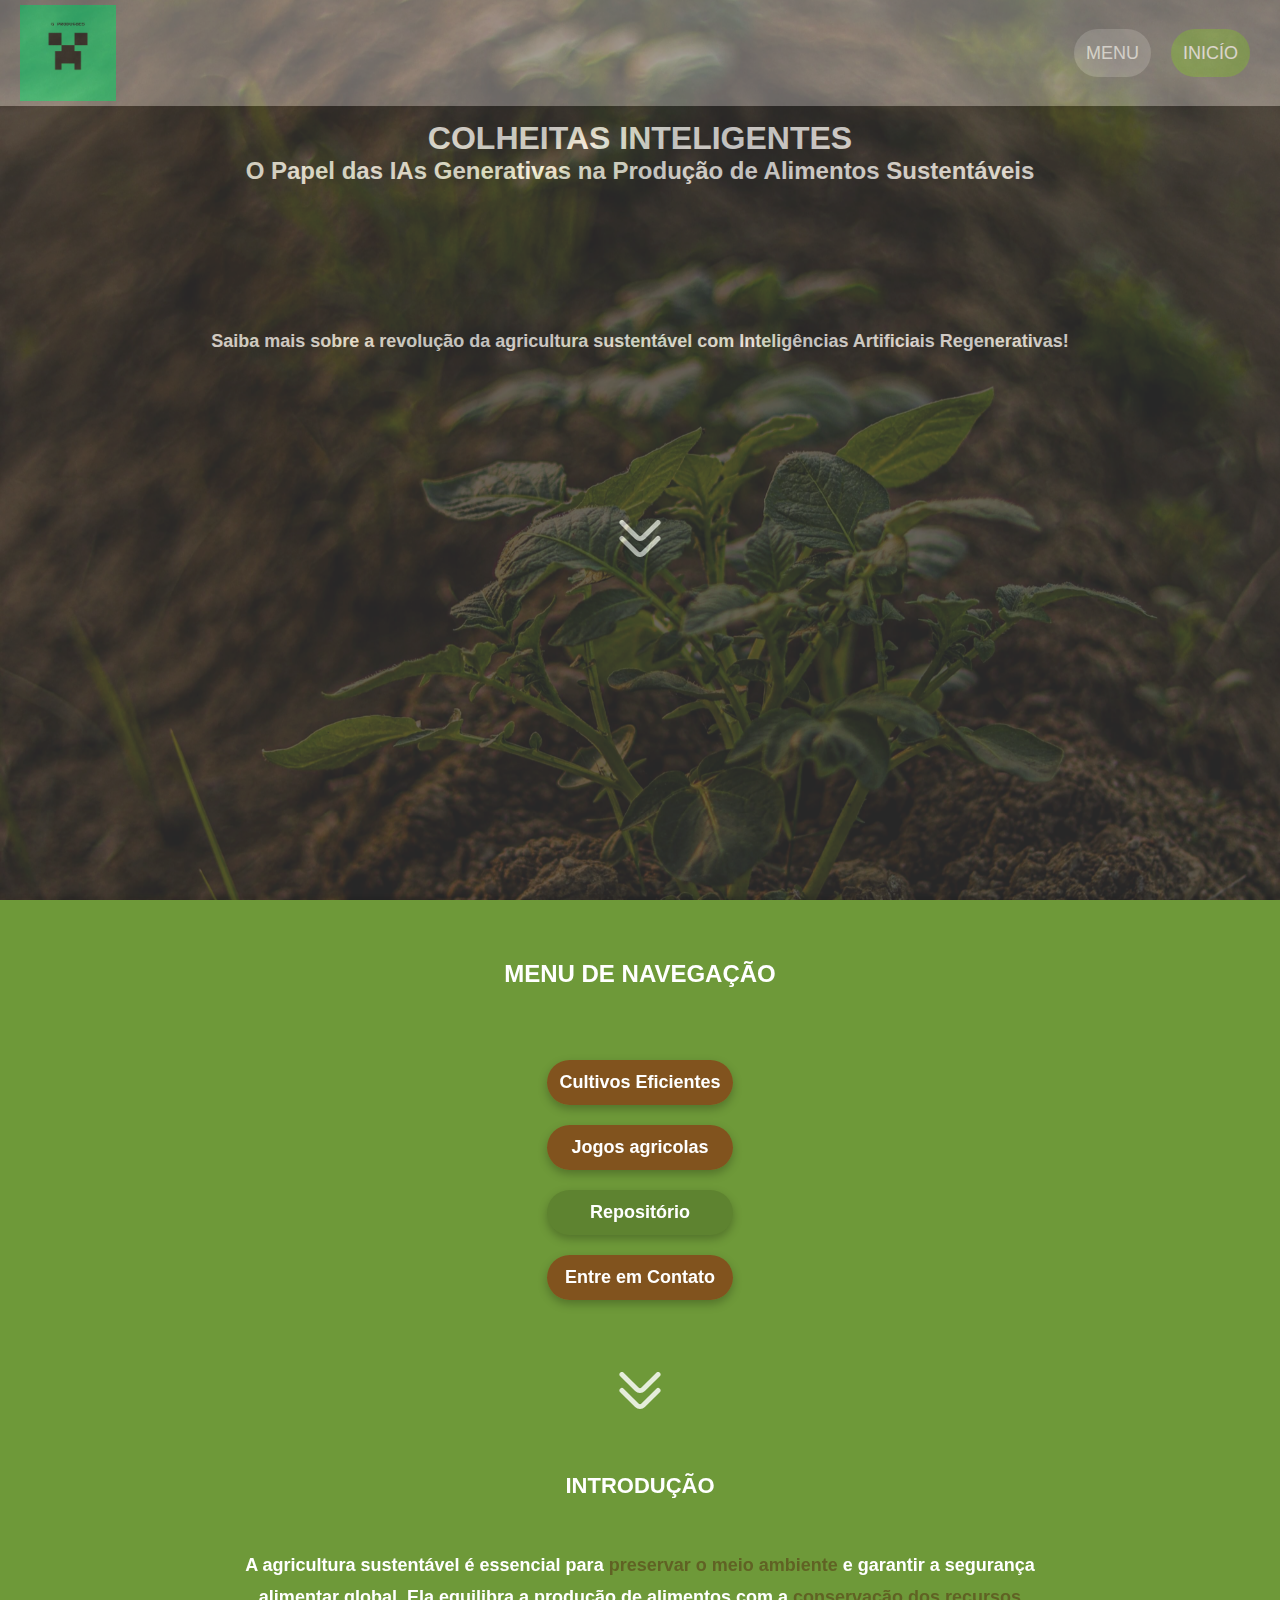
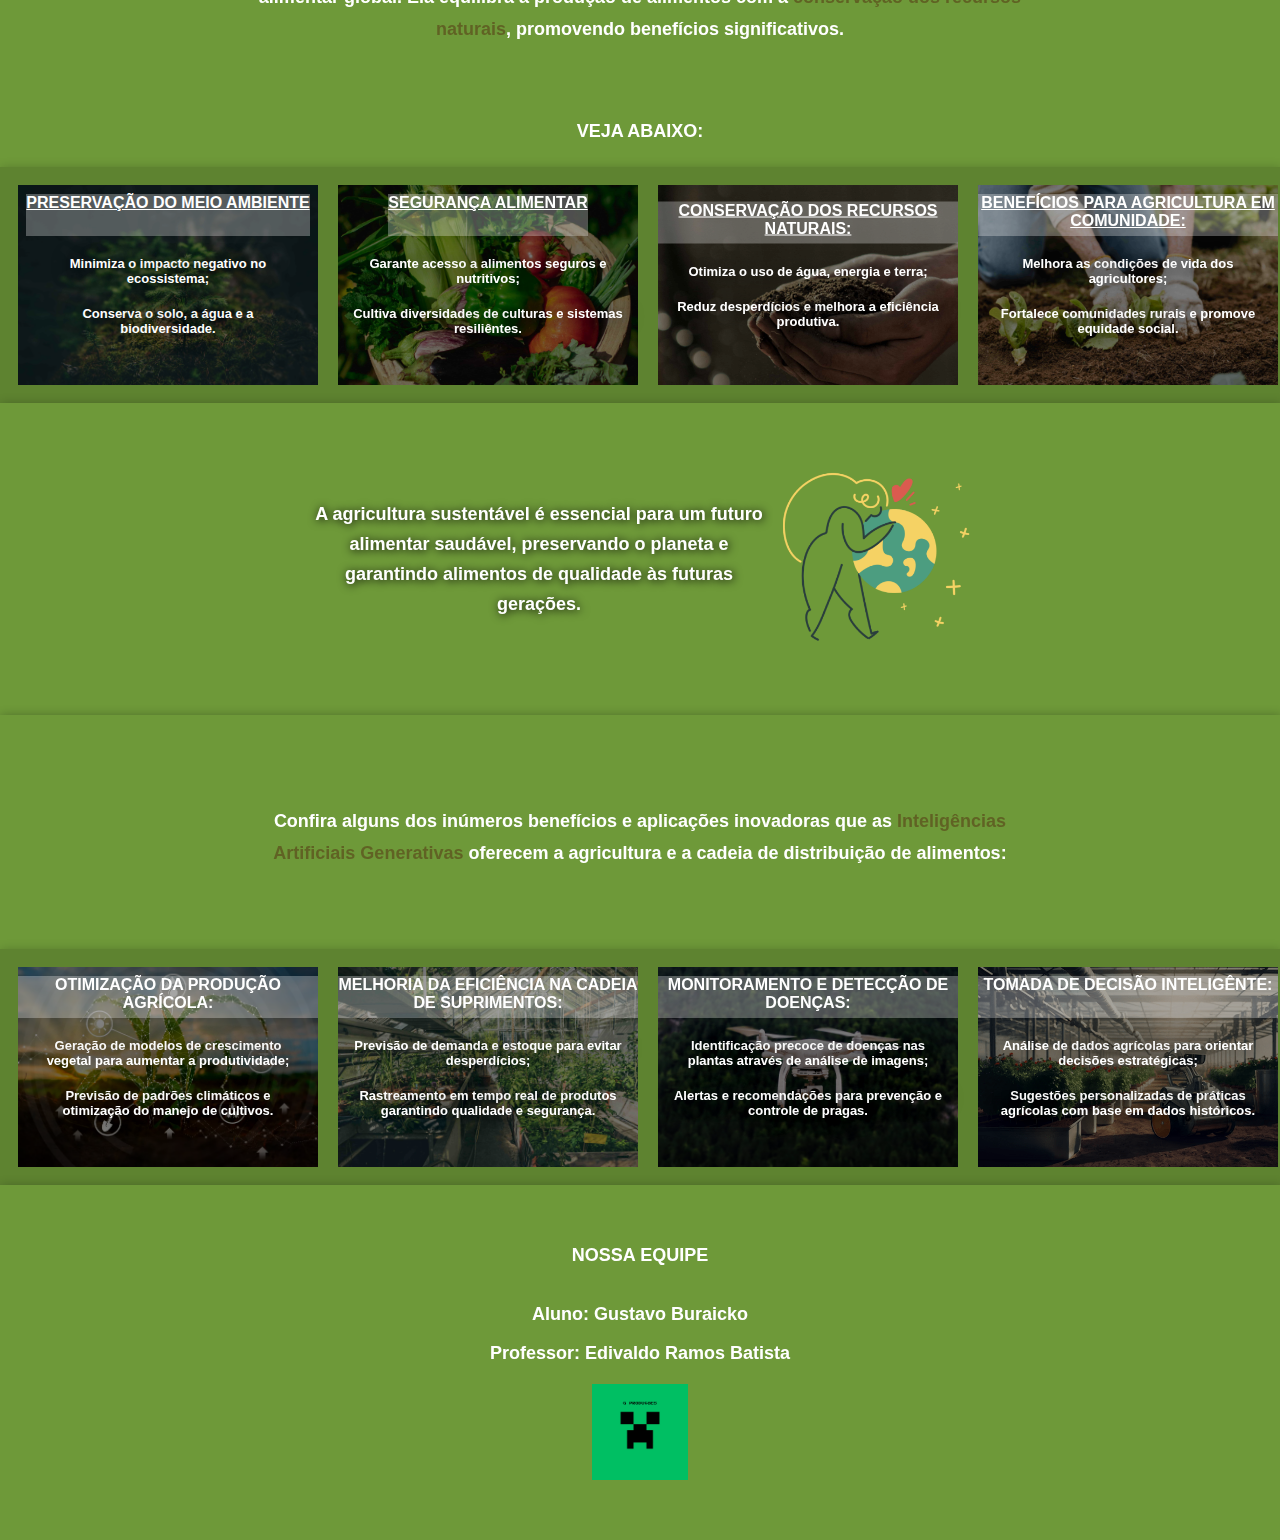
<file: index.html>
<!DOCTYPE html>
<html lang="pt-br">

<head>
    <meta charset="UTF-8">
    <meta http-equiv="X-UA-Compatible" content="IE=edge">
    <meta name="viewport" content="width=device-width, initial-scale=1.0">
    <title>COLHEITAS INTELIGENTES</title>
    <link rel="stylesheet" href="estilos/styles.css">
</head>

<body>

    <header id="home">
        <section class="secao-cabecalho">
            <div class="secao-topo fundo-cinza">
                <div class="logotipo">
                    <img src="img/LOGO.png" alt="logotipo">
                </div>
                <div class="secao-botoes">
                    <a class="botao menu" href="#menu">
                        <p>MENU</p>
                    </a>
                    <a class="botao home" href="#repositorio">
                        <p>INICÍO</p>
                    </a>
                   
                </div>
            </div>
            <div class="secao-titulos">
                <div class="titulo-e-subtitulo">
                    <h1>COLHEITAS INTELIGENTES</h1>
                    <h2>O Papel das IAs Generativas na Produção de Alimentos Sustentáveis</h2>
                </div>
                <div class="secao-descricao">
                    <div class="subtitulo fundo-cinza">
                        <p>Saiba mais sobre a revolução da agricultura sustentável com Inteligências Artificiais
                            Regenerativas!</p>
                    </div>
                    <div class="icone-seta">
                        <img src="icons\icone-seta.svg" alt="icone de seta para baixo">
                    </div>
                </div>
            </div>
        </section>
    </header>

    <main>
        <nav id="menu">   <!--MENU DE NAVEGAÇÃO-->
            <h2>MENU DE NAVEGAÇÃO</h2>

            <div class="secao-menu">
              
               
                <a class="botao-marrom" href="cultivo.html">
                    <p>Cultivos Eficientes</p>
                </a>
                <a class="botao-marrom" href="interações.html">
                    <p>Jogos agricolas</p>
                </a>
                <a class="botao-verde" href="repositorio.html">
                    <p>Repositório</p>
                </a>
                <a class="botao-marrom" href="contato.html">
                    <p>Entre em Contato</p>
                </a>
            </div>
            <div class="icone-seta">
                <img src="icons\icone-seta.svg" alt="icone de seta para baixo">
            </div>
        </nav>
        <!-- seção introdução agricultura-->
        <section class="introducao">
            <h4>INTRODUÇÃO</h4>
            <p>
                A agricultura sustentável é essencial para <span class="texto-marrom">preservar o meio ambiente</span> e
                garantir a segurança alimentar
                global. Ela equilibra a produção de alimentos com a <span class="texto-marrom">conservação dos recursos
                    naturais</span>, promovendo
                benefícios significativos.
            </p>
            <p>VEJA ABAIXO:</p>
        </section>
        <!-- galeria de imagens1 -->
        <div class="container-galeria">
            <div class="imagem-container">
                <div class="imagem imagem1"></div>
                <div class="content"> <a href="https://youtu.be/kp8itPVd8VQ">
                    <h2>PRESERVAÇÃO DO MEIO AMBIENTE</h2></a>
                    <p>Minimiza o impacto negativo no ecossistema;</p>
                    <p>Conserva o solo, a água e a biodiversidade.</p>
                </div>
            </div>
            <div class="imagem-container">
                <div class="imagem imagem2"></div>
                <div class="content"><a href="https://youtu.be/xeFjEJH50aQ">
                    <h2>SEGURANÇA ALIMENTAR</h2></a>
                    <p>Garante acesso a alimentos seguros e nutritivos;</p>
                    <p>Cultiva diversidades de culturas e sistemas resiliêntes.</p>
                </div>
            </div>
            <div class="imagem-container">
                <div class="imagem imagem3"></div>
                <div class="content"><a href="https://youtu.be/4WK6uinBE7I">
                    <h2>CONSERVAÇÃO DOS RECURSOS NATURAIS:</h2></a>
                    <p>Otimiza o uso de água, energia e terra;</p>
                    <p>Reduz desperdícios e melhora a eficiência produtiva.</p>
                </div>
            </div>
            <div class="imagem-container">
                <div class="imagem imagem4"></div>
                <div class="content"><a href="https://youtu.be/CR6ANVp0ZSM">
                    <h2>BENEFÍCIOS PARA AGRICULTURA EM COMUNIDADE:</h2></a>
                    <p>Melhora as condições de vida dos agricultores;</p>
                    <p>Fortalece comunidades rurais e promove equidade social.</p>
                </div>
            </div>
            <div class="imagem-container">
                <div class="imagem imagem5"></div>
                <div class="content"><a href="https://youtu.be/sgBF3XrJhvY">
                    <h2>COMBATE ÀS MUDANÇAS CLIMÁTICAS:</h2></a>
                    <p>Mitiga as mudanças climáticas através do sequestro de carbono;</p>
                    <p>Utiliza energias renováveis e reduz as emissões de gases do efeito estufa.</p>
                </div>
            </div>


        </div>
        <!--INFO -->
        <section class="secao-info">
            <p>
                A agricultura sustentável é essencial para um futuro alimentar saudável, preservando o planeta e
                garantindo alimentos de qualidade às futuras gerações.
            </p>
            <img src="img\imagem-secao-info.png" alt="mulher abraçando o planeta">
        </section>
        <!-- introdução IAS NA AGRICULTURA -->
        <section class="secao-introducao-ia">
            <p>Confira alguns dos inúmeros benefícios e aplicações inovadoras que as <span
                    class="texto-marrom">Inteligências Artificiais Generativas</span> oferecem a agricultura e a cadeia
                de distribuição de alimentos:</p>
        </section>
        <!-- galeria de imagens 2 -->
        <div class="container-galeria">
            <div class="imagem-container">
                <div class="imagem imagem6"></div>
                <div class="content">
                    <h2>OTIMIZAÇÃO DA PRODUÇÃO AGRÍCOLA:</h2>
                    <p>Geração de modelos de crescimento vegetal para aumentar a produtividade;</p>
                    <p>Previsão de padrões climáticos e otimização do manejo de cultivos.</p>
                </div>
            </div>
            <div class="imagem-container">
                <div class="imagem imagem7"></div>
                <div class="content">
                    <h2>MELHORIA DA EFICIÊNCIA NA CADEIA DE SUPRIMENTOS:</h2>
                    <p>Previsão de demanda e estoque para evitar desperdícios;</p>
                    <p>Rastreamento em tempo real de produtos garantindo qualidade e segurança.</p>
                </div>
            </div>
            <div class="imagem-container">
                <div class="imagem imagem8"></div>
                <div class="content">
                    <h2>MONITORAMENTO E DETECÇÃO DE DOENÇAS:</h2>
                    <p>Identificação precoce de doenças nas plantas através de análise de imagens;</p>
                    <p>Alertas e recomendações para prevenção e controle de pragas.</p>
                </div>
            </div>
            <div class="imagem-container">
                <div class="imagem imagem9"></div>
                <div class="content">
                    <h2>TOMADA DE DECISÃO INTELIGÊNTE:</h2>
                    <p>Análise de dados agrícolas para orientar decisões estratégicas;</p>
                    <p>Sugestões personalizadas de práticas agrícolas com base em dados históricos.</p>
                </div>
            </div>
        </div>
    </main>
    <footer>
        <div class="rodape">
            <p>NOSSA EQUIPE</p>
            <ul class="lista-equipe">
                <li>Aluno: Gustavo Buraicko</li>
                <li>Professor: Edivaldo Ramos Batista </li>
                
            </ul>
            <div class="logotipo">
                <img src="img/LOGO.png" alt="logotipo">
            </div>
        </div>
    </footer>
</body>

</html>
</file>
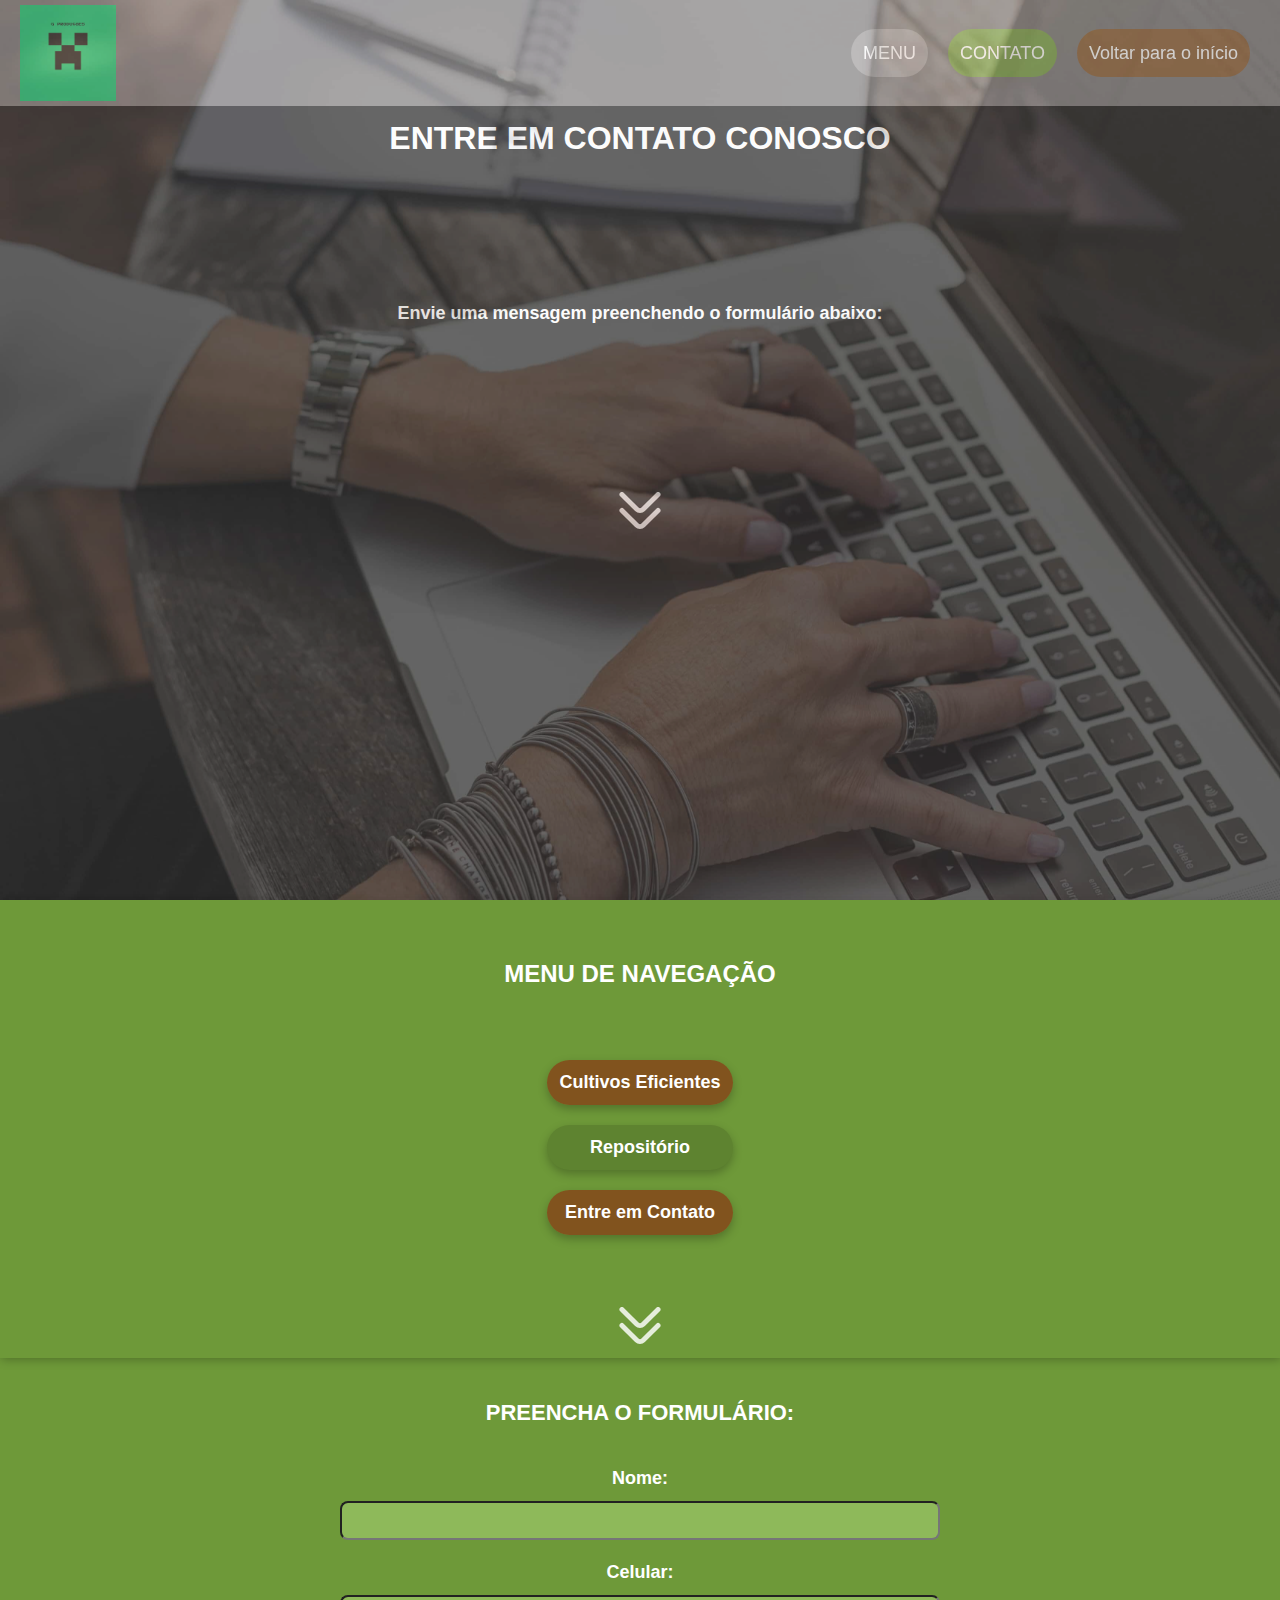
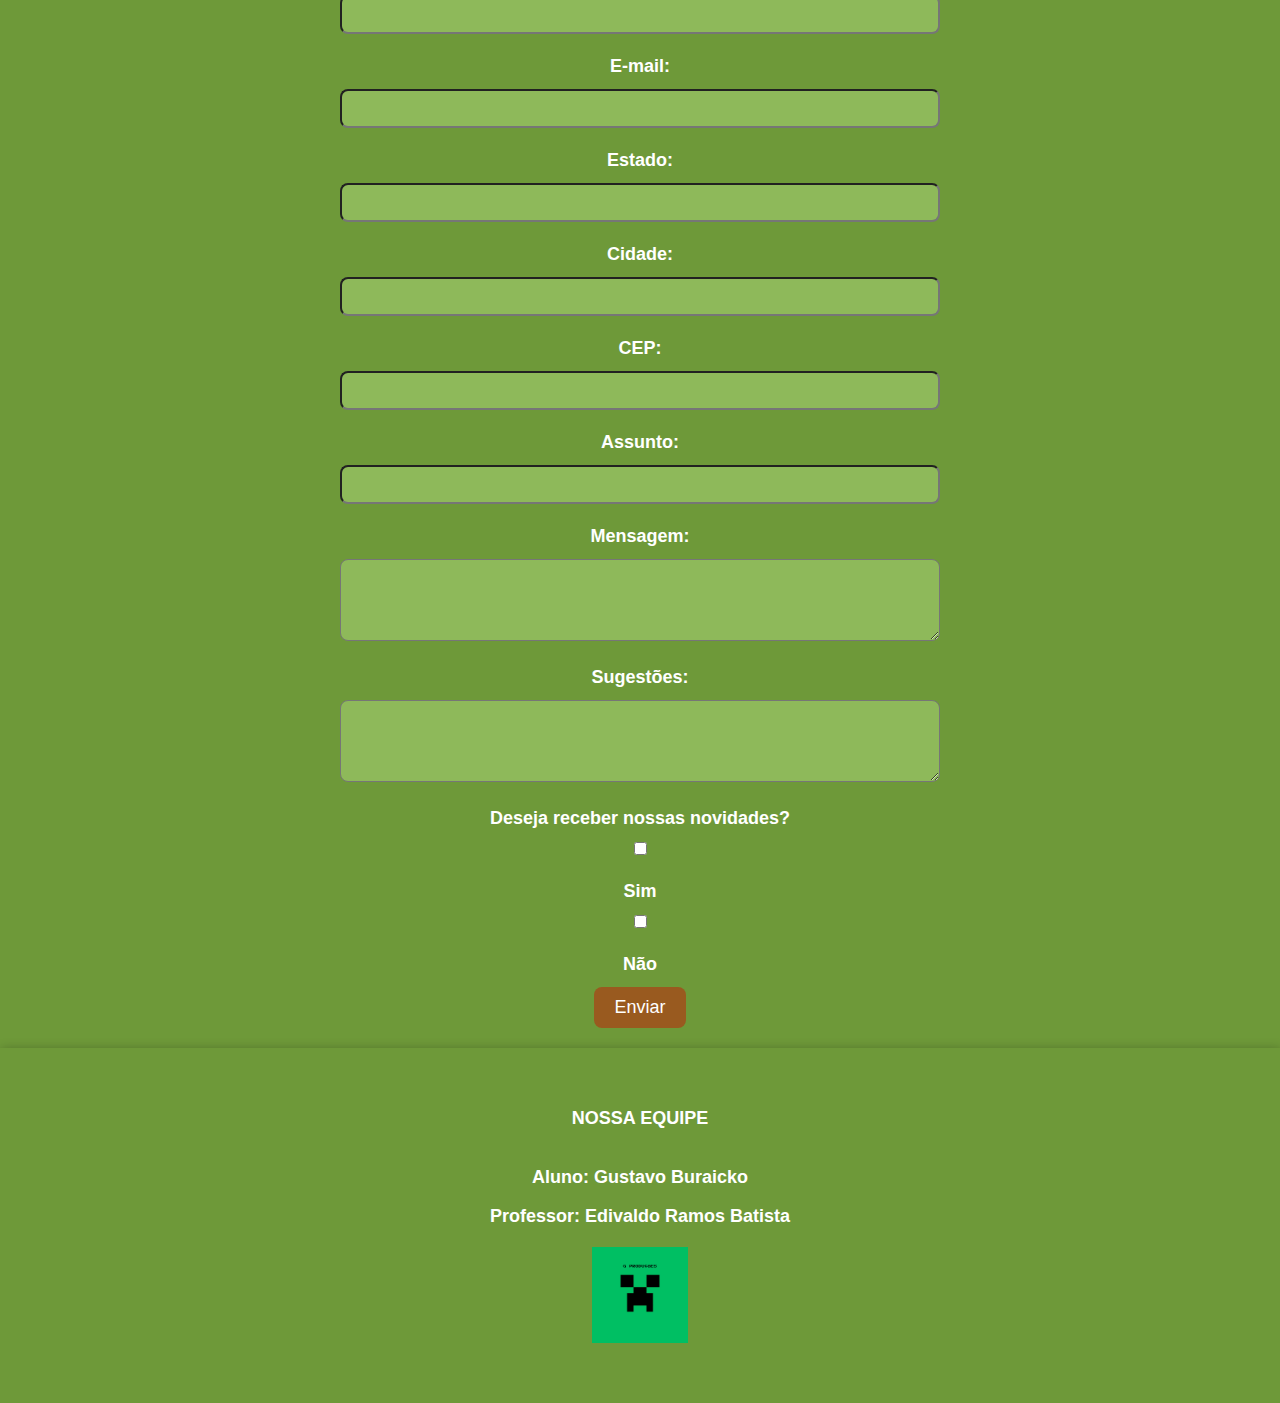
<file: contato.html>
<!DOCTYPE html>
<html lang="pt-br">

<head>
    <meta charset="UTF-8">
    <meta http-equiv="X-UA-Compatible" content="IE=edge">
    <meta name="viewport" content="width=device-width, initial-scale=1.0">
    <title>Contato</title>
    <link rel="stylesheet" href="estilos/styles.css">    
</head>

<body>
    <header id="contato">
        <section class="secao-cabecalho">
            <div class="secao-topo fundo-cinza">
                <div class="logotipo">
                    <img src="img/LOGO.png" alt="logotipo">
                </div>
                <div class="secao-botoes">
                    <a class="botao menu" href="#menu">
                        <p>MENU</p>
                    </a>
                    <a class="botao home" href="#contato">
                        <p>CONTATO</p>
                    </a>
                    <a class="botao-marrom" href="index.html">
                        <p>Voltar para o início</p>
                    </a>
                </div>
            </div>
            <div class="secao-titulos">
                <div class="titulo-e-subtitulo">
                    <h1>ENTRE EM CONTATO CONOSCO</h1>                    
                </div>
                <div class="secao-descricao">
                    <div class="subtitulo fundo-cinza">
                        <p>Envie uma mensagem preenchendo o formulário abaixo:</p>
                    </div>
                    <div class="icone-seta">
                        <img src="icons\icone-seta.svg" alt="icone de seta para baixo">
                    </div>
                </div>
            </div>
        </section>
    </header>
    <main class="formulario">
        <nav id="menu">   <!--MENU DE NAVEGAÇÃO-->
            <h2>MENU DE NAVEGAÇÃO</h2>

            <div class="secao-menu">
              
               
                <a class="botao-marrom" href="cultivo.html">
                    <p>Cultivos Eficientes</p>
                </a>
                <a class="botao-verde" href="repositorio.html">
                    <p>Repositório</p>
                </a>
                <a class="botao-marrom" href="contato.html">
                    <p>Entre em Contato</p>
                </a>
            </div>
            <div class="icone-seta">
                <img src="icons\icone-seta.svg" alt="icone de seta para baixo">
            </div>
        </nav>
        <h4>PREENCHA O FORMULÁRIO:</h4>
        <form>
            <label for="nome">Nome:</label>
            <input type="text" id="nome" name="nome" required>
    
            <label for="celular">Celular:</label>
            <input type="text" id="celular" name="celular" required>
    
            <label for="email">E-mail:</label>
            <input type="email" id="email" name="email" required>
    
            <label for="estado">Estado:</label>
            <input type="text" id="estado" name="estado" required>
    
            <label for="cidade">Cidade:</label>
            <input type="text" id="cidade" name="cidade" required>
    
            <label for="cep">CEP:</label>
            <input type="text" id="cep" name="cep" required>
    
            <label for="assunto">Assunto:</label>
            <input type="text" id="assunto" name="assunto" required>
    
            <label for="mensagem">Mensagem:</label>
            <textarea id="mensagem" name="mensagem" rows="4" required></textarea>
    
            <label for="sugestoes">Sugestões:</label>
            <textarea id="sugestoes" name="sugestoes" rows="4"></textarea>
    
            <label for="novidades">Deseja receber nossas novidades?</label>
            <input type="checkbox" id="sim" name="novidades" value="sim">
            <label for="sim">Sim</label>
            <input type="checkbox" id="nao" name="novidades" value="nao">
            <label for="nao">Não</label>
    
            <input class="input" type="submit" value="Enviar">
        </form>
    </main>
    <footer>
        <div class="rodape">
            <p>NOSSA EQUIPE</p>
            <ul class="lista-equipe">
                <li>Aluno: Gustavo Buraicko</li>
                <li>Professor: Edivaldo Ramos Batista </li>
                
            </ul>
            <div class="logotipo">
                <img src="img/LOGO.png" alt="logotipo">
            </div>
        </div>
    </footer>
</body>

</html>
</file>
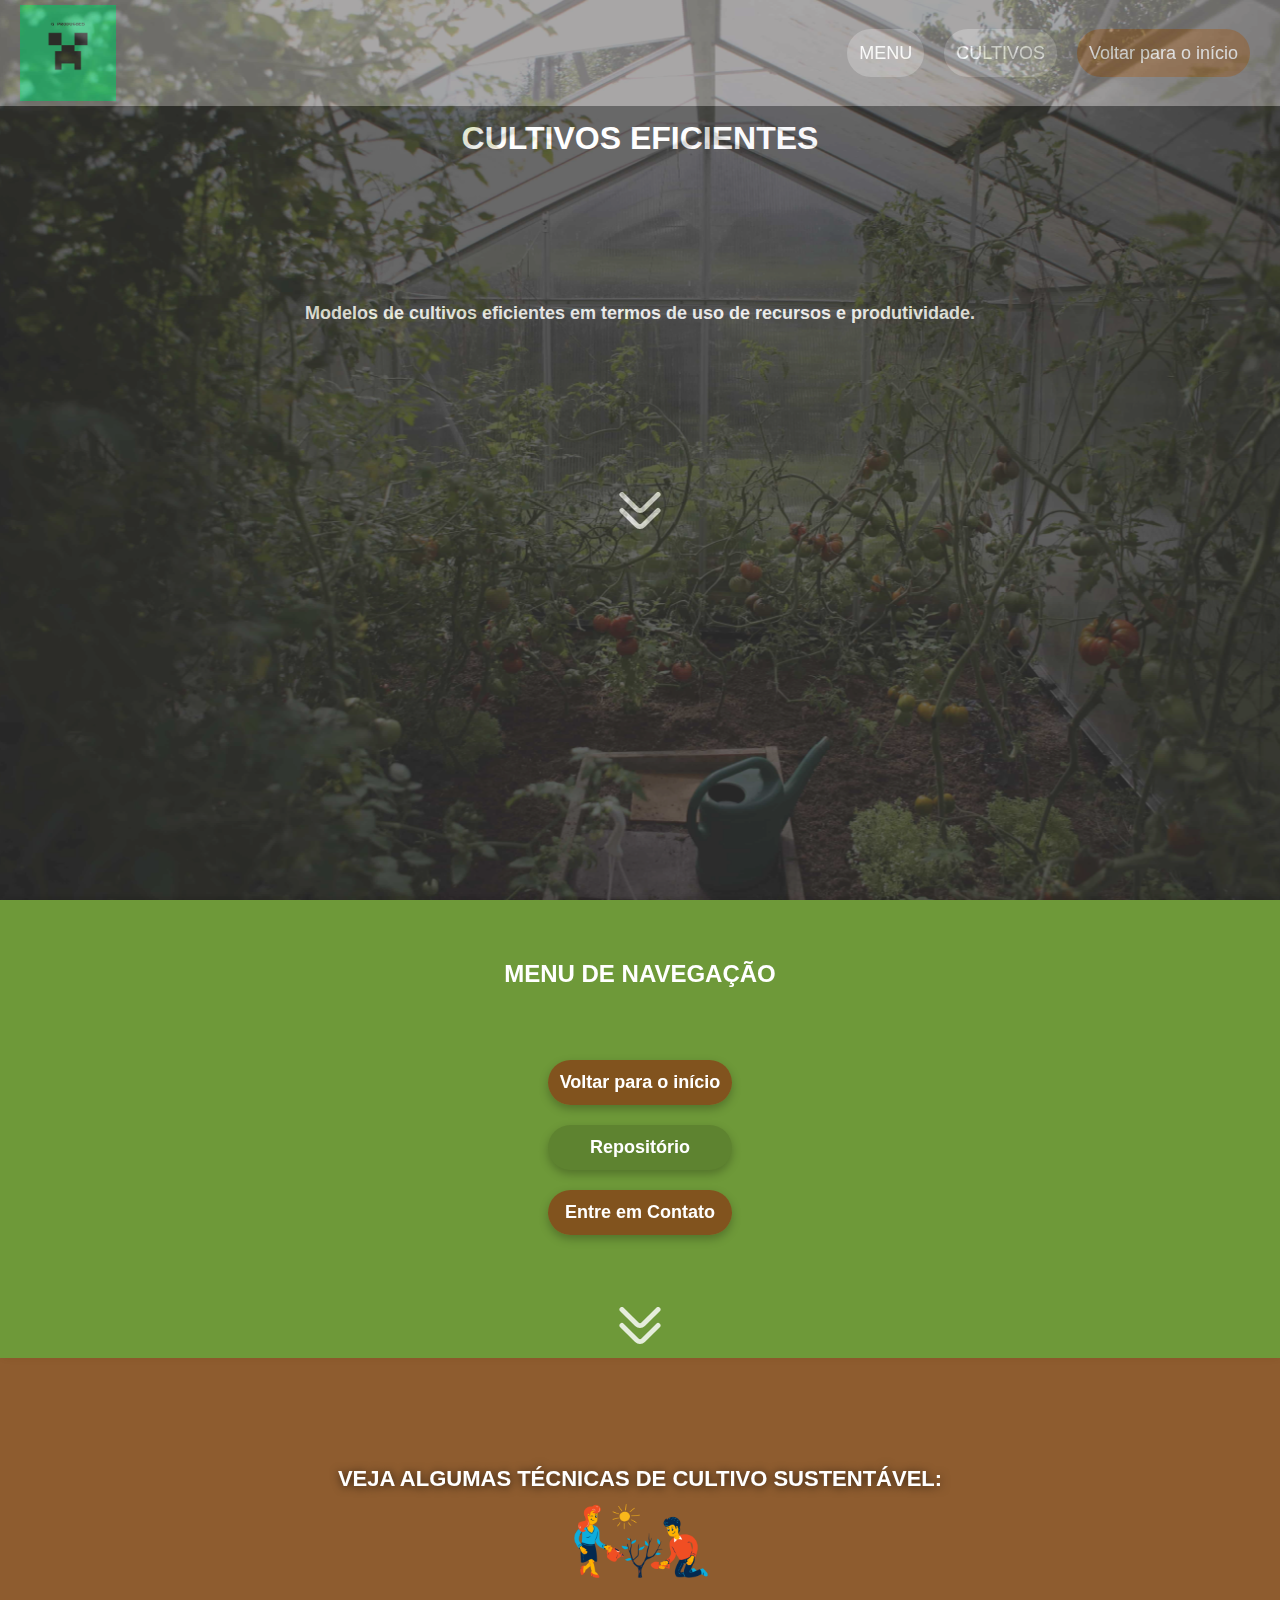
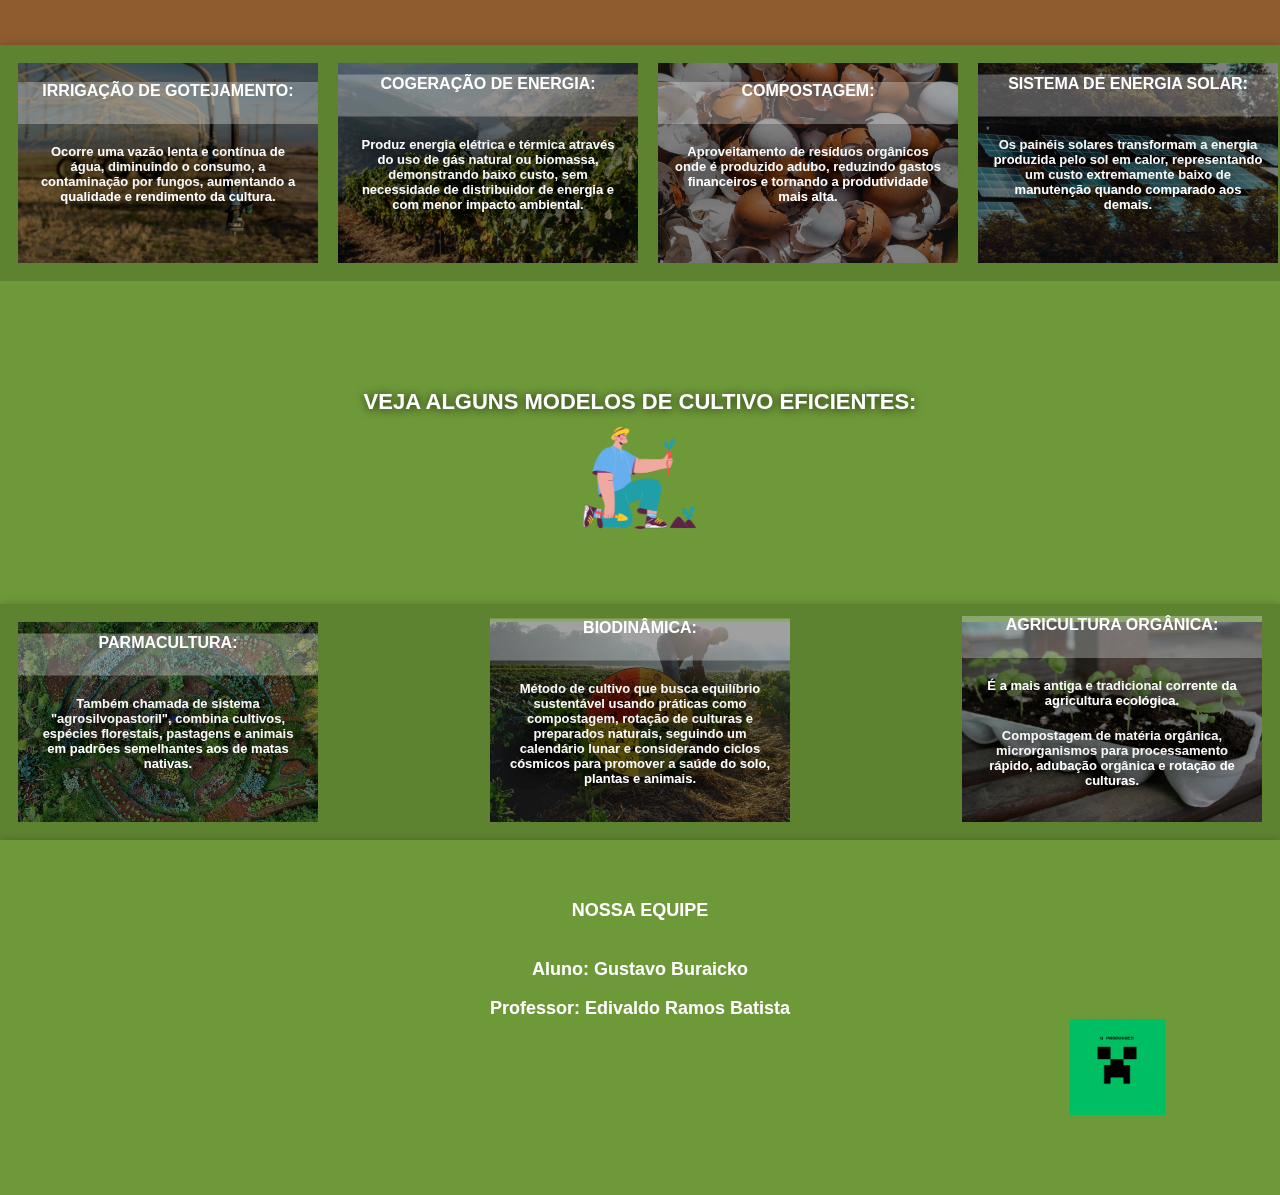
<file: cultivo.html>
<!DOCTYPE html>
<html lang="pt-br">
<head>
    <meta charset="UTF-8">
    <meta http-equiv="X-UA-Compatible" content="IE=edge">
    <meta name="viewport" content="width=device-width, initial-scale=1.0">
    <title>Cultivos Eficientes</title>
    <link rel="stylesheet" href="estilos/styles.css">
</head>
<body>
    <header id="cultivo">
        <section class="secao-cabecalho">
            <div class="secao-topo fundo-cinza">
                <div class="logotipo">
                    <img src="img/LOGO.png" alt="logotipo">
                </div>
                <div class="secao-botoes">
                    <a class="botao menu" href="#menu">
                        <p>MENU</p>
                    </a>
                    <a class="botao menu" href="#cultivo">
                        <p>CULTIVOS</p>
                    </a>
                  
                    <a class="botao-marrom" href="index.html">
                        <p>Voltar para o início</p>
                    </a>
                </div>
            </div>
            <div class="secao-titulos">
                <div class="titulo-e-subtitulo">
                    <h1>CULTIVOS EFICIENTES</h1>
                    
                </div>
                <div class="secao-descricao">
                    <div class="subtitulo fundo-cinza">
                        <p>Modelos de cultivos eficientes em termos de uso de recursos e produtividade.</p>
                    </div>
                    <div class="icone-seta">
                        <img src="icons\icone-seta.svg" alt="icone de seta para baixo">
                    </div>
                </div>
            </div>
        </section>
    </header>
    <main>
        <nav id="menu">   <!--MENU DE NAVEGAÇÃO-->
            <h2>MENU DE NAVEGAÇÃO</h2>

            <div class="secao-menu">
                <a class="botao-marrom" href="index.html">
                    <p>Voltar para o início</p>
                </a>
                <a class="botao-verde" href="repositorio.html">
                    <p>Repositório</p>
                </a>
                <a class="botao-marrom" href="contato.html">
                    <p>Entre em Contato</p>
                </a>
            </div>
            <div class="icone-seta">
                <img src="icons\icone-seta.svg" alt="icone de seta para baixo">
            </div>
        </nav>
        <section>   <!--SEÇÃO TÉCNICAS CULTIVO-->
            <section class="objetivos obj1 funcionamento-ia tecnicas">
                <h4>VEJA ALGUMAS TÉCNICAS DE CULTIVO SUSTENTÁVEL:</h4>
                <img src="img\img-secao-tecnicas.png">
            </section>
        </section>
        <div class="container-galeria">
            <div class="imagem-container">
                <div class="imagem imagem15"></div>
                <div class="content">
                    <h2>IRRIGAÇÃO DE GOTEJAMENTO:</h2>
                    <p>Ocorre uma vazão lenta e contínua de água, diminuindo o consumo, a contaminação por fungos, aumentando a qualidade e rendimento da cultura.</p>
                    
                </div>
            </div>
            <div class="imagem-container">
                <div class="imagem imagem16"></div>
                <div class="content">
                    <h2>COGERAÇÃO DE ENERGIA:</h2>
                    <p>Produz energia elétrica e térmica através do uso de gás natural ou biomassa, demonstrando baixo custo, sem necessidade de distribuidor de energia e com menor impacto ambiental.
                </div>
            </div>
            <div class="imagem-container">
                <div class="imagem imagem17"></div>
                <div class="content">
                    <h2>COMPOSTAGEM:</h2>
                    <p>Aproveitamento de resíduos orgânicos onde é produzido adubo, reduzindo gastos financeiros e tornando a produtividade mais alta.</p>
                    
                </div>
            </div>
            <div class="imagem-container">
                <div class="imagem imagem18"></div>
                <div class="content">
                    <h2>SISTEMA DE ENERGIA SOLAR:</h2>
                    <p>Os painéis solares transformam a energia produzida pelo sol em calor, representando um custo extremamente baixo de manutenção quando comparado aos demais.</p>                   
                </div>
            </div>            
        </div>
        <section>   <!--SEÇÃO MODELOS DE CULTIVO-->
            <section class="objetivos obj1 ia-conclusao">
                <h4>VEJA ALGUNS MODELOS DE CULTIVO EFICIENTES:</h4>
                <img src="img\img-secao-modelos-cultivo.png">                
            </section>
        </section>
        <div class="container-galeria">
            <div class="imagem-container">
                <div class="imagem imagem19"></div>
                <div class="content">
                    <h2>PARMACULTURA:</h2>
                    
                    <p>Também chamada de sistema "agrosilvopastoril", combina cultivos, espécies florestais, pastagens e animais em padrões semelhantes aos de matas nativas.</p>
                </div>
            </div>
            <div class="imagem-container">
                <div class="imagem imagem20"></div>
                <div class="content">
                    <h2>BIODINÂMICA:</h2>
                    <p>Método de cultivo que busca equilíbrio sustentável usando práticas como compostagem, rotação de culturas e preparados naturais, seguindo um calendário lunar e considerando ciclos cósmicos para promover a saúde do solo, plantas e animais.</p>                    
                </div>
            </div>
            <div class="imagem-container">
                <div class="imagem imagem21"></div>
                <div class="content">
                    <h2>AGRICULTURA ORGÂNICA:</h2>
                    <p>É a mais antiga e tradicional corrente da agricultura ecológica.</p>
                    <p>Compostagem de matéria orgânica, microrganismos para processamento rápido, adubação orgânica e rotação de culturas.</p>
                </div>
            </div>                       
        </div>
    </main>
    <footer>
        <div class="rodape">
            <p>NOSSA EQUIPE</p>
            <ul class="lista-equipe">
                <li>Aluno: Gustavo Buraicko</li>
                <li>Professor: Edivaldo Ramos Batista </li>
                
            <div class="logotipo">
                <img src="img/LOGO.png" alt="logotipo">
            </div>
        </div>
    </footer>
</body>
</html>
</file>
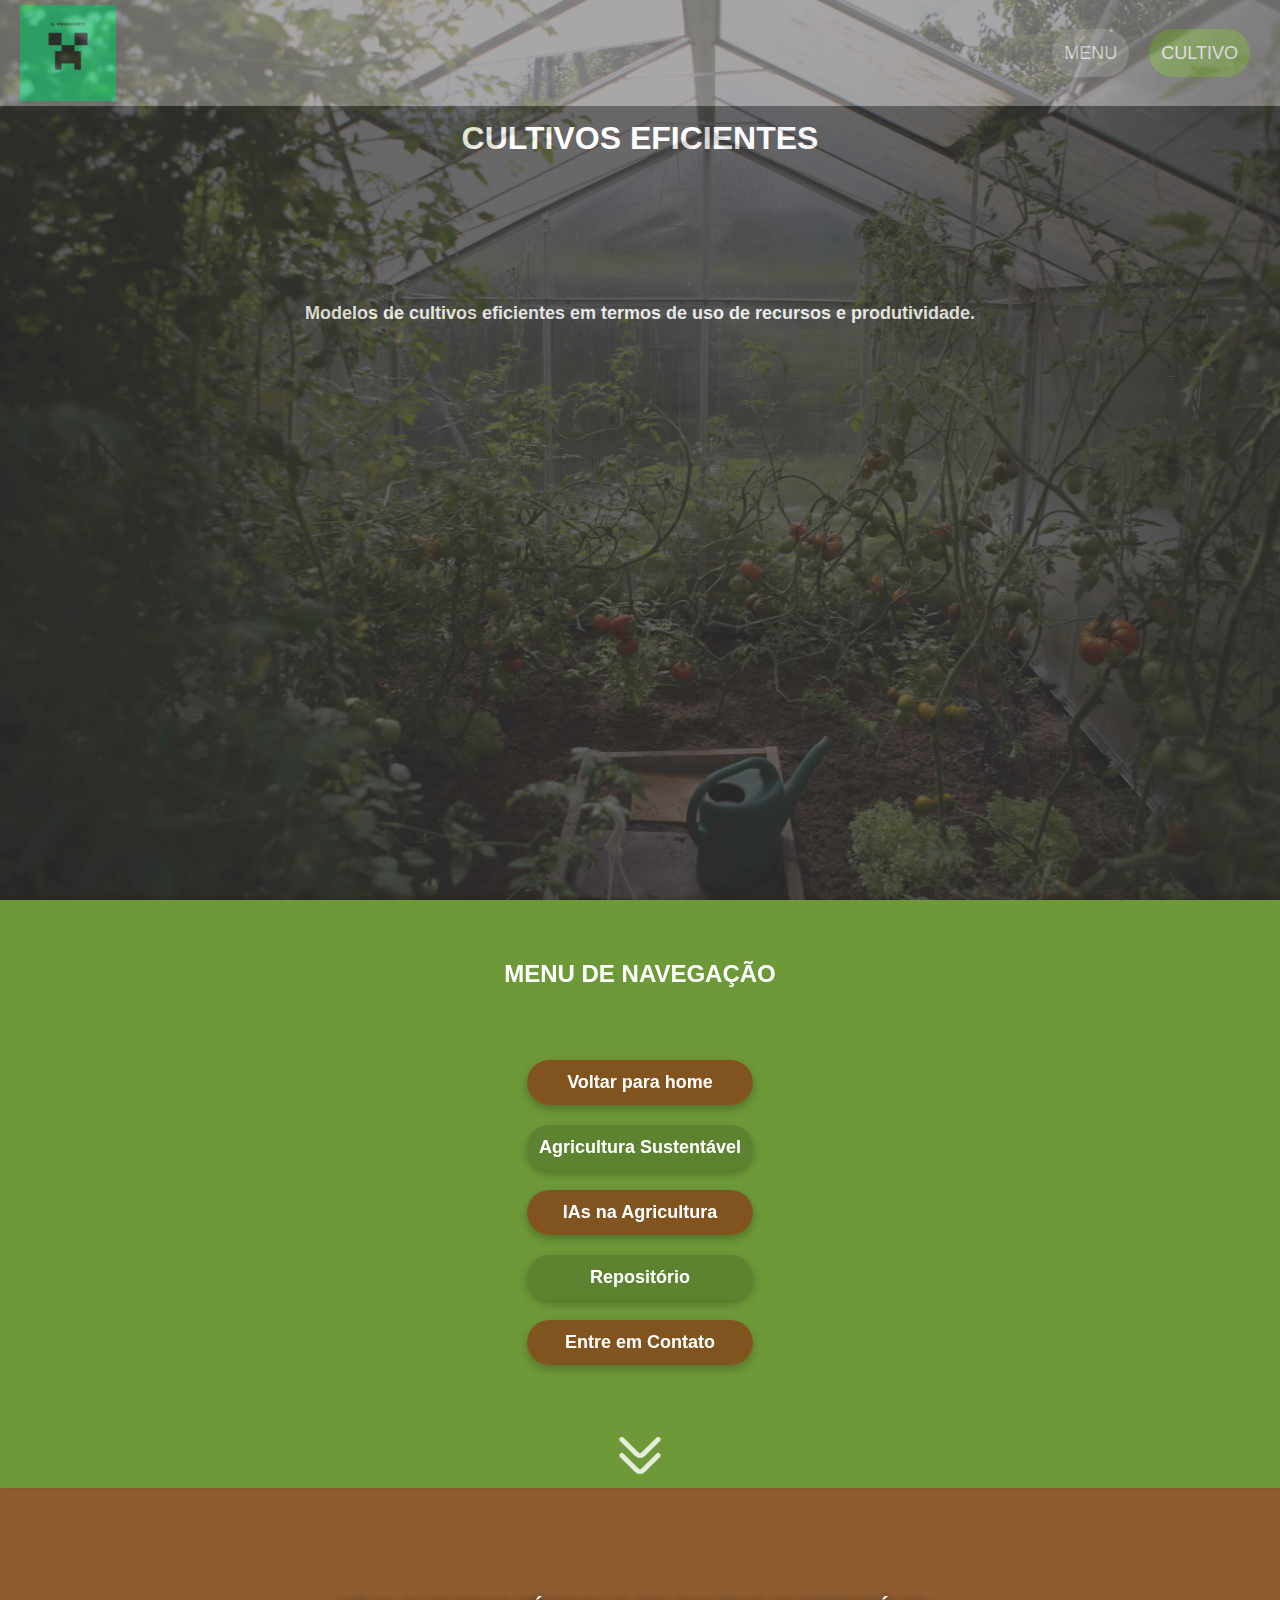
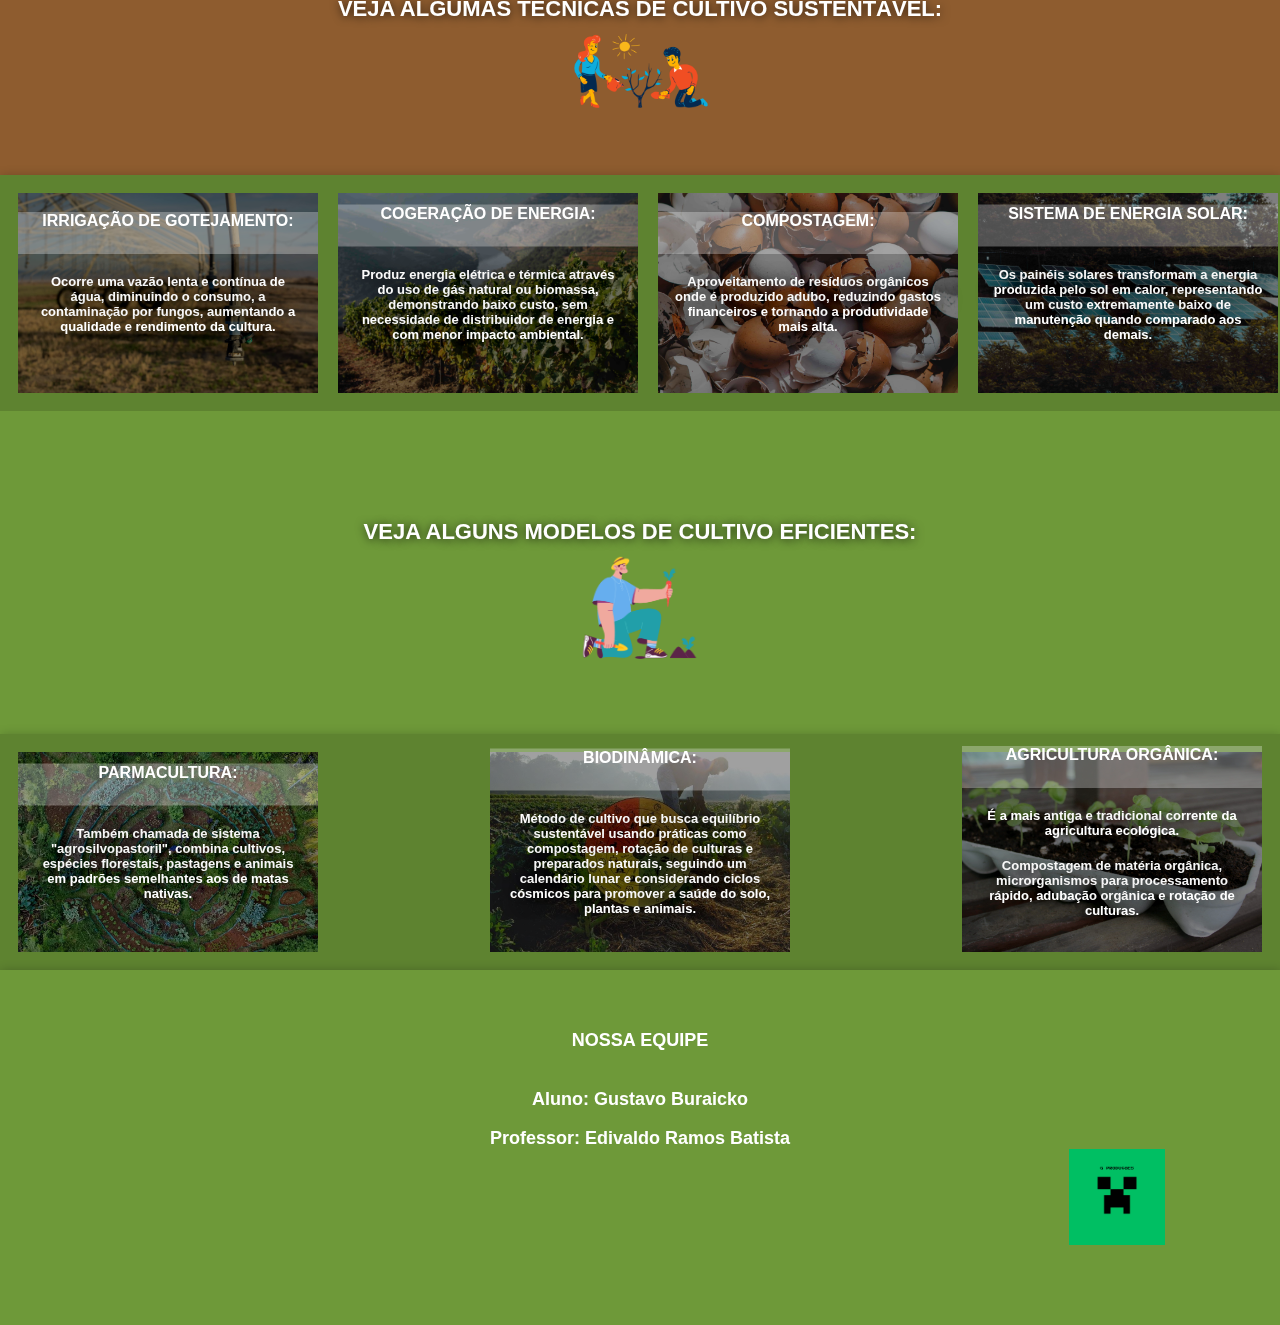
<file: dicas.html>
<!DOCTYPE html>
<html lang="pt-br">
<head>
    <meta charset="UTF-8">
    <meta http-equiv="X-UA-Compatible" content="IE=edge">
    <meta name="viewport" content="width=device-width, initial-scale=1.0">
    <title>Cultivos Eficientes</title>
    <link rel="stylesheet" href="estilos/styles.css">
</head>
<body>
    <header id="cultivo">
        <section class="secao-cabecalho">
            <div class="secao-topo fundo-cinza">
                <div class="logotipo">
                    <img src="img/LOGO.png" alt="logotipo">
                </div>
                <div class="secao-botoes">
                    <a class="botao menu" href="#menu">
                        <p>MENU</p>
                    </a>
                    <a class="botao home" href="#cultivo">
                        <p>CULTIVO</p>
                    </a>
                </div>
            </div>
            <div class="secao-titulos">
                <div class="titulo-e-subtitulo">
                    <h1>CULTIVOS EFICIENTES</h1>
                    
                </div>
                <div class="secao-descricao">
                    <div class="subtitulo fundo-cinza">
                        <p>Modelos de cultivos eficientes em termos de uso de recursos e produtividade.</p>
                    </div>
                    <div class="icone-seta">
                        <img src="img/seta-para-baixo.png" alt="icone de seta para baixo">
                    </div>
                </div>
            </div>
        </section>
    </header>
    <main>
        <nav id="menu">   <!--MENU DE NAVEGAÇÃO-->
            <h2>MENU DE NAVEGAÇÃO</h2>

            <div class="secao-menu">
                <a class="botao-marrom" href="index.html">
                    <p>Voltar para home</p>
                </a>
                <a class="botao-verde" href="agricultura.html">
                    <p>Agricultura Sustentável</p>
                </a>
                <a class="botao-marrom" href="ia-generativa.html">
                    <p>IAs na Agricultura</p>
                </a>
                <a class="botao-verde" href="repositorio.html">
                    <p>Repositório</p>
                </a>
                <a class="botao-marrom" href="contato.html">
                    <p>Entre em Contato</p>
                </a>
            </div>
            <div class="icone-seta">
                <img src="../icons/icone-seta.svg" alt="icone de seta para baixo">
            </div>
        </nav>
        <section>   <!--SEÇÃO TÉCNICAS CULTIVO-->
            <section class="objetivos obj1 funcionamento-ia tecnicas">
                <h4>VEJA ALGUMAS TÉCNICAS DE CULTIVO SUSTENTÁVEL:</h4>
                <img src="../img/img-secao-tecnicas.png">
            </section>
        </section>
        <div class="container-galeria">
            <div class="imagem-container">
                <div class="imagem imagem15"></div>
                <div class="content">
                    <h2>IRRIGAÇÃO DE GOTEJAMENTO:</h2>
                    <p>Ocorre uma vazão lenta e contínua de água, diminuindo o consumo, a contaminação por fungos, aumentando a qualidade e rendimento da cultura.</p>
                    
                </div>
            </div>
            <div class="imagem-container">
                <div class="imagem imagem16"></div>
                <div class="content">
                    <h2>COGERAÇÃO DE ENERGIA:</h2>
                    <p>Produz energia elétrica e térmica através do uso de gás natural ou biomassa, demonstrando baixo custo, sem necessidade de distribuidor de energia e com menor impacto ambiental.
                </div>
            </div>
            <div class="imagem-container">
                <div class="imagem imagem17"></div>
                <div class="content">
                    <h2>COMPOSTAGEM:</h2>
                    <p>Aproveitamento de resíduos orgânicos onde é produzido adubo, reduzindo gastos financeiros e tornando a produtividade mais alta.</p>
                    
                </div>
            </div>
            <div class="imagem-container">
                <div class="imagem imagem18"></div>
                <div class="content">
                    <h2>SISTEMA DE ENERGIA SOLAR:</h2>
                    <p>Os painéis solares transformam a energia produzida pelo sol em calor, representando um custo extremamente baixo de manutenção quando comparado aos demais.</p>                   
                </div>
            </div>            
        </div>
        <section>   <!--SEÇÃO MODELOS DE CULTIVO-->
            <section class="objetivos obj1 ia-conclusao">
                <h4>VEJA ALGUNS MODELOS DE CULTIVO EFICIENTES:</h4>
                <img src="../img/img-secao-modelos-cultivo.png">                
            </section>
        </section>
        <div class="container-galeria">
            <div class="imagem-container">
                <div class="imagem imagem19"></div>
                <div class="content">
                    <h2>PARMACULTURA:</h2>
                    
                    <p>Também chamada de sistema "agrosilvopastoril", combina cultivos, espécies florestais, pastagens e animais em padrões semelhantes aos de matas nativas.</p>
                </div>
            </div>
            <div class="imagem-container">
                <div class="imagem imagem20"></div>
                <div class="content">
                    <h2>BIODINÂMICA:</h2>
                    <p>Método de cultivo que busca equilíbrio sustentável usando práticas como compostagem, rotação de culturas e preparados naturais, seguindo um calendário lunar e considerando ciclos cósmicos para promover a saúde do solo, plantas e animais.</p>                    
                </div>
            </div>
            <div class="imagem-container">
                <div class="imagem imagem21"></div>
                <div class="content">
                    <h2>AGRICULTURA ORGÂNICA:</h2>
                    <p>É a mais antiga e tradicional corrente da agricultura ecológica.</p>
                    <p>Compostagem de matéria orgânica, microrganismos para processamento rápido, adubação orgânica e rotação de culturas.</p>
                </div>
            </div>                       
        </div>
    </main>
    <footer>
        <div class="rodape">
            <p>NOSSA EQUIPE</p>
            <ul class="lista-equipe">
                <li>Aluno: Gustavo Buraicko</li>
                <li>Professor: Edivaldo Ramos Batista </li>
                
            <div class="logotipo">
                <img src="img/LOGO.png" alt="logotipo">
            </div>
        </div>
    </footer>
</body>
</html>
</file>
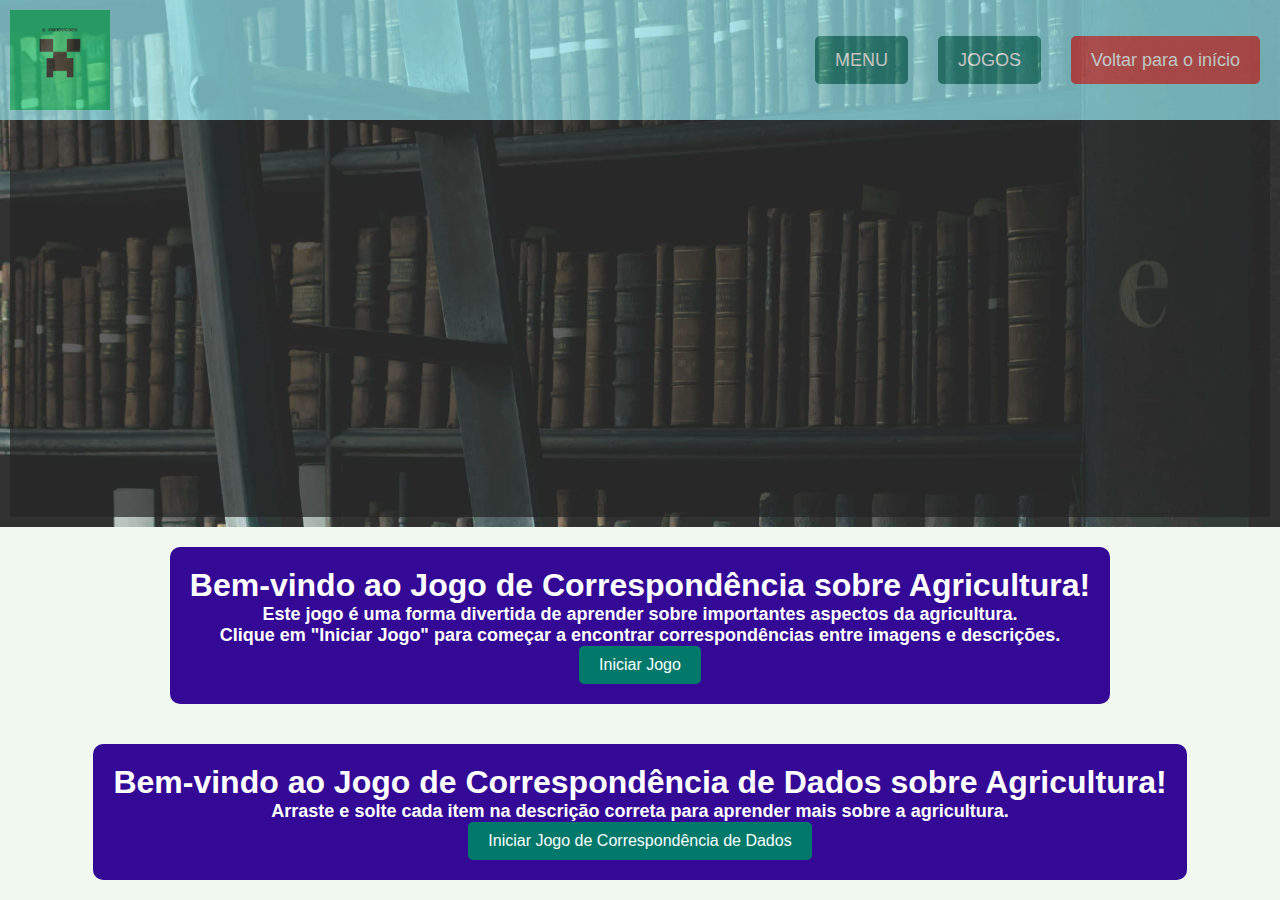
<file: interações.html>
<!DOCTYPE html>
<html lang="pt-br">
<head>
    <meta charset="UTF-8">
    <meta http-equiv="X-UA-Compatible" content="IE=edge">
    <meta name="viewport" content="width=device-width, initial-scale=1.0">
    <title>Jogo de Correspondência sobre Agricultura</title>
    <link rel="stylesheet" href="estilos/styles.css">
    <style>
        body {
            font-family: Arial, sans-serif;
            background-color: #f0f8f0;
            margin: 0;
            display: flex;
            flex-direction: column;
            align-items: center;
            height: 100vh;
            justify-content: center;
        }

        header {
            width: 100%;
            background-color: #e0f7fa;
            padding: 10px;
        }

        .secao-topo {
            display: flex;
            justify-content: space-between;
            align-items: center;
            background-color: #80deea;
            padding: 10px;
        }

        .secao-topo .logotipo img {
            width: 100px;
        }

        .secao-botoes {
            display: flex;
            gap: 10px;
        }

        .secao-botoes a {
            background-color: #00796b;
            color: white;
            text-decoration: none;
            padding: 10px 20px;
            border-radius: 5px;
            font-size: 16px;
            text-align: center;
        }

        .secao-botoes a.botao-marrom {
            background-color: #d32f2f;
        }

        .secao-botoes a:hover {
            background-color: #004d40;
        }

        .intro, .game-container, .description, .matching-game {
            display: flex;
            flex-direction: column;
            align-items: center;
            margin: 20px;
            padding: 20px;
            border-radius: 10px;
        }

        .intro {
            background-color: #330996;
            color: #fff;
        }

        .intro button {
            background-color: #00796b;
            color: white;
            border: none;
            padding: 10px 20px;
            border-radius: 5px;
            cursor: pointer;
            font-size: 16px;
        }

        .intro button:hover {
            background-color: #004d40;
        }

        .description.hidden, .game-container.hidden, .matching-game.hidden {
            display: none;
        }

        .description {
            background-color: #090d0e;
            color: #fff;
            padding: 20px;
        }

        .game-container {
            display: grid;
            grid-template-columns: repeat(4, 150px);
            gap: 10px;
            background-color: #e9c46a;
            padding: 20px;
            border-radius: 10px;
            max-width: 800px;
        }

        .card {
            width: 150px;
            height: 150px;
            display: flex;
            align-items: center;
            justify-content: center;
            cursor: pointer;
            position: relative;
            background-color: #ffffff;
            border: 2px solid #333;
            border-radius: 10px;
            overflow: hidden;
        }

        .card img, .card p {
            max-width: 100%;
            max-height: 100%;
            display: block;
            transition: opacity 0.3s;
        }

        .card img {
            opacity: 1;
        }

        .card p {
            opacity: 0;
            position: absolute;
            top: 0;
            left: 0;
            right: 0;
            bottom: 0;
            display: flex;
            align-items: center;
            justify-content: center;
            background-color: #b2dfdb;
            color: #333;
            text-align: center;
            padding: 10px;
            border-radius: 10px;
            box-sizing: border-box;
        }

        .card.flipped img {
            opacity: 0;
        }

        .card.flipped p {
            opacity: 1;
        }

        .matching-game {
            background-color: #e9c46a;
            padding: 20px;
            border-radius: 10px;
            width: 100%;
            max-width: 800px;
            display: flex;
            justify-content: space-between;
        }

        .data-list, .description-list {
            display: flex;
            flex-wrap: wrap;
            gap: 10px;
            width: 100%;
        }

        .data-item, .description-item {
            background-color: #fff;
            border: 2px solid #333;
            border-radius: 5px;
            padding: 10px;
            width: calc(25% - 10px);
            text-align: center;
            cursor: pointer;
        }

        .data-item {
            background-color: #fefae0;
        }

        .description-item {
            background-color: #d9ed92;
        }

        .description-item.filled {
            background-color: #a8dadc;
        }

        .data-item.dragging {
            opacity: 0.5;
        }

        .description-item.over {
            border-color: #2a9d8f;
            background-color: #b9fbc0;
        }
    </style>
</head>
<body>
    <header id="repositorio">
        <section class="secao-cabecalho">
            <div class="secao-topo">
                <div class="logotipo">
                    <img src="img/LOGO.png" alt="logotipo">
                </div>
                <div class="secao-botoes">
                    <a class="botao menu" href="#menu">
                        <p>MENU</p>
                    </a>
                    <a class="botao home" href="#interações">
                        <p>JOGOS</p>
                    </a>
                    <a class="botao-marrom" href="index.html">
                        <p>Voltar para o início</p>
                    </a>
                </div>
            </div>
        </section>
    </header>

    <!-- Introdução -->
    <div class="intro" id="intro">
        <h1>Bem-vindo ao Jogo de Correspondência sobre Agricultura!</h1>
        <p>Este jogo é uma forma divertida de aprender sobre importantes aspectos da agricultura.</p>
        <p>Clique em "Iniciar Jogo" para começar a encontrar correspondências entre imagens e descrições.</p>
        <button onclick="startGame()">Iniciar Jogo</button>
    </div>

    <!-- Descrição do Jogo -->
    <div class="description hidden" id="description">
        <h2>Combine as Imagens com as Descrições</h2>
        <p>Clique nas imagens para revelá-las e tente encontrar as correspondências com as descrições.</p>
    </div>

    <!-- Contêiner do Jogo -->
    <div class="game-container hidden" id="gameContainer">
        <!-- Imagens e descrições -->
        <div class="card" data-id="2">
            <img src="img jogos/segalimentar.jpg" alt="Segurança Alimentar">
            <p>Segurança Alimentar</p>
        </div>
        <div class="card" data-id="3">
            <img src="img jogos/consrecnaturais.jpg" alt="Conservação dos Recursos Naturais">
            <p>Conservação dos Recursos Naturais</p>
        </div>
        <div class="card" data-id="1">
            <img src="img jogos/pres.meioambiente.jpg" alt="Preservação do Meio Ambiente">
            <p>Preservação do Meio Ambiente</p>
        </div>
        <div class="card" data-id="5">
            <img src="img jogos/ccombmudclima.jpg" alt="Combate às Mudanças Climáticas">
            <p>Combate às Mudanças Climáticas</p>
        </div>
        <div class="card" data-id="4">
            <img src="img jogos/benagriccomunidade.jpg" alt="Benefícios para Agricultura em Comunidade">
            <p>Benefícios para Agricultura em Comunidade</p>
        </div>
        <div class="card" data-id="6">
            <img src="img jogos/tecagro.jpg" alt="Uso de Tecnologia na Agricultura">
            <p>Uso de Tecnologia na Agricultura</p>
        </div>
        <div class="card" data-id="8">
            <img src="img jogos/protpragas.jpg" alt="Proteção de Culturas contra Pragas">
            <p>Proteção de Culturas contra Pragas</p>
        </div>
        <div class="card" data-id="7">
            <img src="img jogos/sustavel.jpg" alt="Métodos de Cultivo Sustentáveis">
            <p>Métodos de Cultivo Sustentáveis</p>
        </div>
        <!-- Cartões duplicados para correspondência -->
        <div class="card" data-id="1">
            <p>Preservação do Meio Ambiente</p>
        </div>
        <div class="card" data-id="2">
            <p>Segurança Alimentar</p>
        </div>
        <div class="card" data-id="3">
            <p>Conservação dos Recursos Naturais</p>
        </div>
        <div class="card" data-id="4">
            <p>Benefícios para Agricultura em Comunidade</p>
        </div>
        <div class="card" data-id="5">
            <p>Combate às Mudanças Climáticas</p>
        </div>
        <div class="card" data-id="6">
            <p>Uso de Tecnologia na Agricultura</p>
        </div>
        <div class="card" data-id="7">
            <p>Métodos de Cultivo Sustentáveis</p>
        </div>
        <div class="card" data-id="8">
            <p>Proteção de Culturas contra Pragas</p>
        </div>
    </div>

    <!-- Introdução para o Jogo de Correspondência de Dados -->
    <div class="intro hidden" id="intro-matching">
        <h1>Bem-vindo ao Jogo de Correspondência de Dados sobre Agricultura!</h1>
        <p>Arraste e solte cada item na descrição correta para aprender mais sobre a agricultura.</p>
        <button onclick="startMatchingGame()">Iniciar Jogo de Correspondência de Dados</button>
    </div>

    <!-- Jogo de Correspondência de Dados -->
    <div class="matching-game hidden" id="matchingGame">
        <div class="data-list" id="dataList">
            <div class="data-item" draggable="true" data-id="1">Uso de Tecnologia na Agricultura</div>
            <div class="data-item" draggable="true" data-id="2">Métodos de Cultivo Sustentáveis</div>
            <div class="data-item" draggable="true" data-id="3">Preservação do Meio Ambiente</div>
            <div class="data-item" draggable="true" data-id="4">Proteção de Culturas contra Pragas</div>
            <div class="data-item" draggable="true" data-id="5">Segurança Alimentar</div>
            <div class="data-item" draggable="true" data-id="6">Benefícios para Agricultura em Comunidade</div>
            <div class="data-item" draggable="true" data-id="7">Conservação dos Recursos Naturais</div>
            <div class="data-item" draggable="true" data-id="8">Combate às Mudanças Climáticas</div>
        </div>
        <div class="description-list" id="descriptionList">
            <div class="description-item" data-id="1">Uso de Tecnologia na Agricultura</div>
            <div class="description-item" data-id="2">Métodos de Cultivo Sustentáveis</div>
            <div class="description-item" data-id="3">Preservação do Meio Ambiente</div>
            <div class="description-item" data-id="4">Proteção de Culturas contra Pragas</div>
            <div class="description-item" data-id="5">Segurança Alimentar</div>
            <div class="description-item" data-id="6">Benefícios para Agricultura em Comunidade</div>
            <div class="description-item" data-id="7">Conservação dos Recursos Naturais</div>
            <div class="description-item" data-id="8">Combate às Mudanças Climáticas</div>
        </div>
    </div>

    <script>
        // Jogo de Correspondência de Imagens
        const intro = document.getElementById('intro');
        const description = document.getElementById('description');
        const gameContainer = document.getElementById('gameContainer');
        const cards = document.querySelectorAll('.card');
        let firstCard = null;
        let secondCard = null;
        let matchedPairs = 0;

        function startGame() {
            intro.classList.add('hidden');
            description.classList.remove('hidden');
            gameContainer.classList.remove('hidden');
        }

        function flipCard(card) {
            if (card === firstCard || card.classList.contains('flipped')) return;

            card.classList.add('flipped');

            if (!firstCard) {
                firstCard = card;
                firstCard.querySelector('p').style.opacity = 1;
            } else {
                secondCard = card;
                secondCard.querySelector('p').style.opacity = 1;
                checkMatch();
            }
        }

        function checkMatch() {
            if (firstCard.dataset.id === secondCard.dataset.id) {
                matchedPairs++;
                if (matchedPairs === 8) {
                    setTimeout(() => {
                        alert('Parabéns! Você encontrou todas as correspondências!');
                    }, 500);
                }
                resetCards();
            } else {
                setTimeout(() => {
                    firstCard.classList.remove('flipped');
                    secondCard.classList.remove('flipped');
                    firstCard.querySelector('p').style.opacity = 0;
                    secondCard.querySelector('p').style.opacity = 0;
                    resetCards();
                }, 1000);
            }
        }

        function resetCards() {
            firstCard = null;
            secondCard = null;
        }

        cards.forEach(card => {
            card.addEventListener('click', () => flipCard(card));
        });

        // Jogo de Correspondência de Dados
        const introMatching = document.getElementById('intro-matching');
        const matchingGame = document.getElementById('matchingGame');
        const dataItems = document.querySelectorAll('.data-item');
        const descriptionItems = document.querySelectorAll('.description-item');

        function startMatchingGame() {
            introMatching.classList.add('hidden');
            matchingGame.classList.remove('hidden');
        }

        dataItems.forEach(item => {
            item.addEventListener('dragstart', () => {
                item.classList.add('dragging');
            });

            item.addEventListener('dragend', () => {
                item.classList.remove('dragging');
            });
        });

        descriptionItems.forEach(item => {
            item.addEventListener('dragover', (event) => {
                event.preventDefault();
                item.classList.add('over');
            });

            item.addEventListener('dragleave', () => {
                item.classList.remove('over');
            });

            item.addEventListener('drop', (event) => {
                event.preventDefault();
                item.classList.remove('over');

                const draggedItem = document.querySelector('.data-item.dragging');
                if (draggedItem) {
                    if (draggedItem.dataset.id === item.dataset.id) {
                        item.textContent = draggedItem.textContent;
                        item.classList.add('filled');
                        draggedItem.remove();
                        if (document.querySelectorAll('.data-item').length === 0) {
                            setTimeout(() => {
                                alert('Parabéns! Você completou o jogo!');
                            }, 500);
                        }
                    }
                }
            });
        });
    </script>
</body>
</html>
</file>
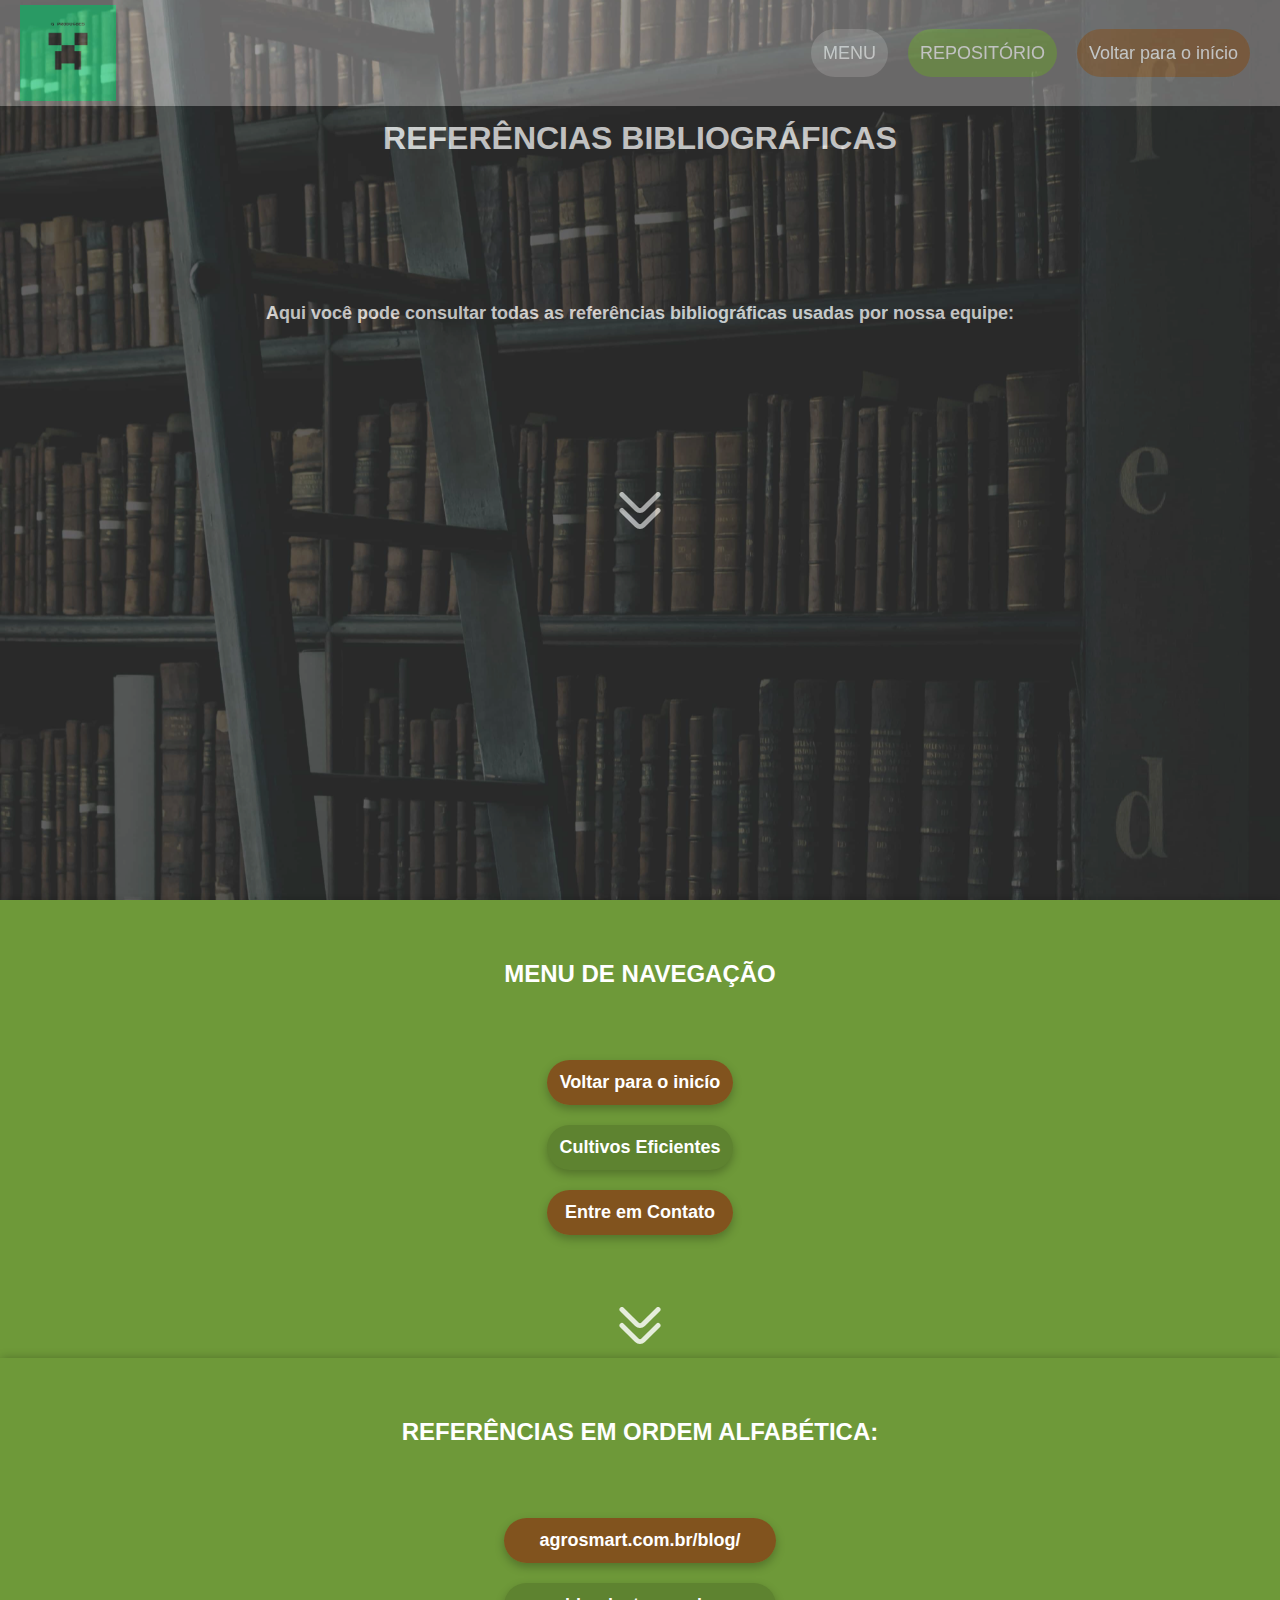
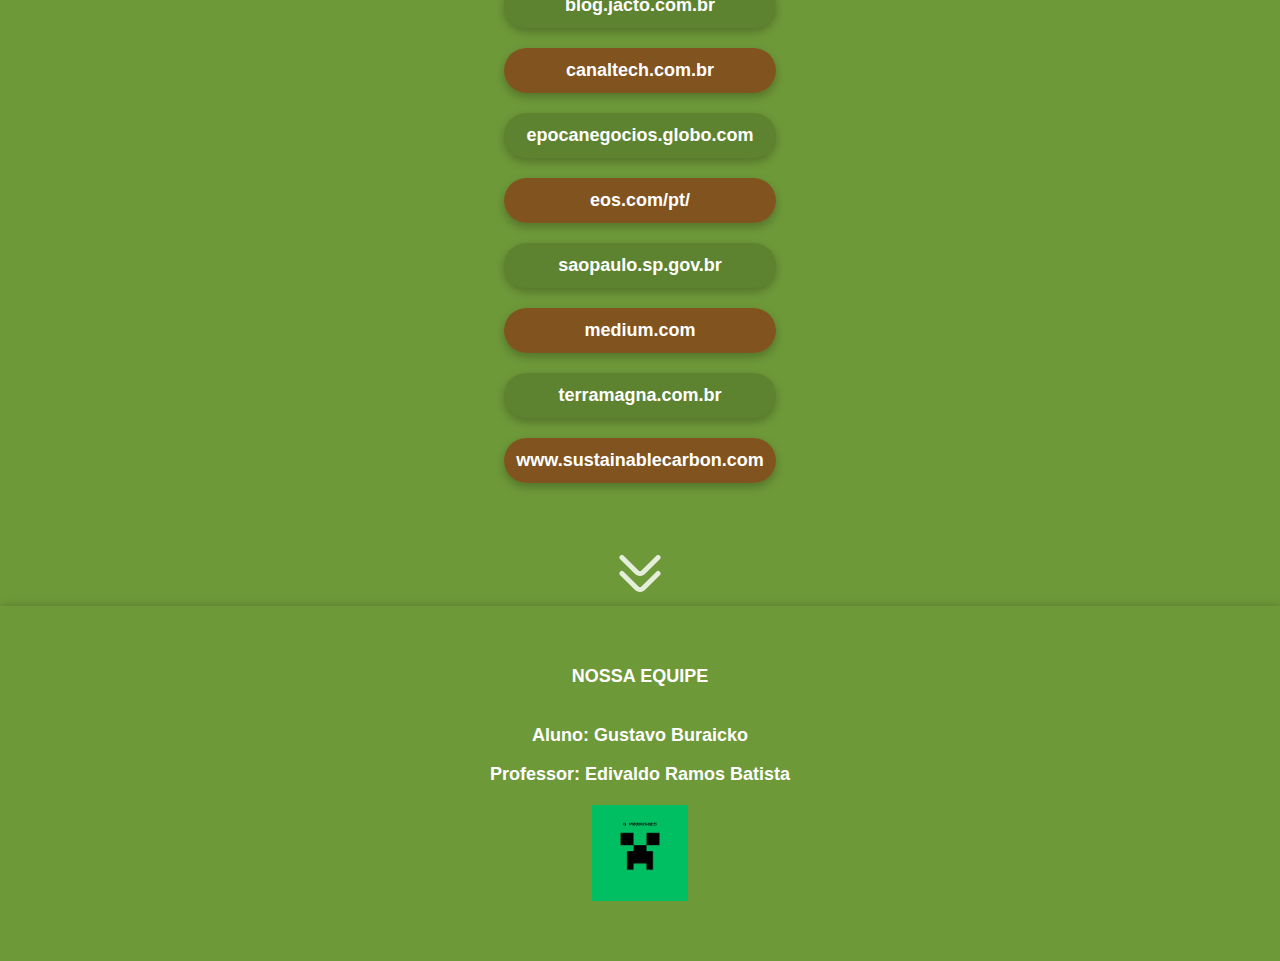
<file: repositorio.html>
<!DOCTYPE html>
<html lang="pt-br">
<head>
    <meta charset="UTF-8">
    <meta http-equiv="X-UA-Compatible" content="IE=edge">
    <meta name="viewport" content="width=device-width, initial-scale=1.0">
    <title>Repositório</title>
    <link rel="stylesheet" href="estilos/styles.css">
</head>
<body>
    <header id="repositorio">
        <section class="secao-cabecalho">
            <div class="secao-topo fundo-cinza">
                <div class="logotipo">
                    <img src="img/LOGO.png" alt="logotipo">
                </div>
                <div class="secao-botoes">
                    <a class="botao menu" href="#menu">
                        <p>MENU</p>
                    </a>
                    <a class="botao home" href="#repositorio">
                        <p>REPOSITÓRIO</p>
                    </a>
                    <a class="botao-marrom" href="index.html">
                        <p>Voltar para o início</p>
                    </a>
                </div>
            </div>
            <div class="secao-titulos">
                <div class="titulo-e-subtitulo">
                    <h1>REFERÊNCIAS BIBLIOGRÁFICAS</h1>
                    
                </div>
                <div class="secao-descricao">
                    <div class="subtitulo fundo-cinza">
                        <p>Aqui você pode consultar todas as referências bibliográficas usadas por nossa equipe:</p>
                    </div>
                    <div class="icone-seta">
                        <img src="icons\icone-seta.svg" alt="icone de seta para baixo">
                    </div>
                </div>
            </div>
        </section>
    </header>
    <main>
        <nav id="menu">   <!--MENU DE NAVEGAÇÃO-->
            <h2>MENU DE NAVEGAÇÃO</h2>
            
            <div class="secao-menu">
                <a class="botao-marrom" href="index.html">
                    <p>Voltar para o inicío</p>
                </a>
                <a class="botao-verde" href="cultivo.html">
                    <p>Cultivos Eficientes</p>
                </a>
                <a class="botao-marrom" href="contato.html">
                    <p>Entre em Contato</p>
                </a>
            </div>
            <div class="icone-seta">
                <img src="icons\icone-seta.svg" alt="icone de seta para baixo">
            </div>
        </nav>   
        <nav id="menu">   <!--LISTA DE LINKS-->
            <h2>REFERÊNCIAS EM ORDEM ALFABÉTICA:</h2>
            
            <div class="secao-menu">
                <a class="botao-marrom" href="https://agrosmart.com.br/blog/" target="_blank">
                    <p>agrosmart.com.br/blog/</p>  
                </a>
                <a class="botao-verde" href="https://blog.jacto.com.br" target="_blank">
                    <p>blog.jacto.com.br</p>
                </a>
                <a class="botao-marrom" href="https://canaltech.com.br" target="_blank">
                    <p>canaltech.com.br</p>
                </a>
                <a class="botao-verde" href="https://epocanegocios.globo.com" target="_blank">
                    <p>epocanegocios.globo.com</p>
                </a>
                <a class="botao-marrom" href="https://eos.com/pt/" target="_blank">
                    <p>eos.com/pt/</p>
                </a>
                <a class="botao-verde" href="https://saopaulo.sp.gov.br" target="_blank">
                    <p>saopaulo.sp.gov.br</p>
                </a>
                <a class="botao-marrom" href="https://medium.com"   target="_blank">
                    <p>medium.com</p>
                </a>
                <a class="botao-verde" href="https://terramagna.com.br" target="_blank">
                    <p>terramagna.com.br</p>
                </a>
                <a class="botao-marrom" href="https://www.sustainablecarbon.com"  target="_blank">
                    <p>www.sustainablecarbon.com</p>
                </a>                
            </div>
            <div class="icone-seta">
                <img src="icons\icone-seta.svg" alt="icone de seta para baixo">
            </div>
        </nav>  
    </main>
    <footer>
        <div class="rodape">
            <p>NOSSA EQUIPE</p>
            <ul class="lista-equipe">
                <li>Aluno: Gustavo Buraicko</li>
                <li>Professor: Edivaldo Ramos Batista </li>
                
            </ul>
            <div class="logotipo">
                <img src="img/LOGO.png" alt="logotipo">
            </div>
        </div>
    </footer>
</body>
</html>
</file>
<file: estilos/styles.css>
/* ESTILOS UNIVERSAIS */
* {
    margin: 0;
    padding: 0;
    text-align: center;
    box-sizing: border-box;
    font-family: Roboto, sans-serif;
    font-style: normal;
    color: #ffffff;
}

body {
    margin: 0;
    padding: 0;
    text-align: center;
}

/* ESTILOS AGRUPADOS INICIO*/

/*links do topo e links do nav */
.secao-botoes a,
nav a,
.secao-info {
    display: flex;
    flex-direction: row;
    justify-content: center;
    align-items: center;
    padding: 12px;
    gap: 10px;
    flex: none;
    order: 0;
    flex-grow: 0;
    text-decoration: none;
}

p,
ul li,
ol li,
label {
    font-size: 18px;
    font-weight: bold;
}

.texto-marrom {
    color: #53311186;
}

.texto-verde {
    color: #b4f564
}

nav h2,
.introducao h4,
.objetivos h4,
.secao-controle h4,
.secao-prevencao h4 {
    margin-top: 50px;
    width: 100%;

}

/* seções de fundo verde */
nav,
.introducao,
.secao-info,
.secao-introducao-ia,
footer,
.obj1,
.obj2,
.formulario {
    background: rgb(110 153 57);
}

nav,
.secao-descricao,
.titulo-e-subtitulo,
.secao-titulos,
.introducao,
.secao-introducao-ia,
.rodape,
.secao-vertentes,
.objetivos,
.secao-controle,
.secao-prevencao {
    display: flex;
    flex-direction: column;
    align-items: center;
}

.introducao p,
.secao-introducao-ia p,
.objetivos p {
    margin-top: 50px;
    margin-bottom: 20px;
    max-width: 62%;
    line-height: 32px;
}

.secao-info,
.rodape,
.secao-vertentes,
.obj2,
.secao-manejo {
    padding: 60px 0;
    box-shadow: 1px 1px 10px rgba(0, 0, 0, 0.264)
}



/* FIM DOS ESTILOS AGRUPADOS */

/* CABEÇALHO  */
header {
    background-size: cover;
    background-position: center;
    height: 100vh;
    width: 100%;
    opacity: 85%;
}

#home {
    background-image: url(../img/fundo-cabeçalho1.jpg);
}

#agricultura {
    background-image: url(../img/fundo-cabecalho2.jpg);
}

#ia-agricultura {
    background-image: url(../img/fundo-cabecalho3.jpg);
}

#cultivo {
    background-image: url(../img/fundo-cabecalho4.jpg);
}

#repositorio {
    background-image: url(../img/fundo-cabecalho5.jpg);
}

#contato {
    background-image: url(../img/fundo-cabecalho6.jpg);

}



.secao-cabecalho {
    background-color: black;
    width: 100%;
    height: 100%;
    opacity: 70%;
}

/*TOPO*/
.secao-botoes a {
    /* width: 55%; */
    height: 48px;
    border-radius: 52px;
    margin: 0 10px;
}

.menu {
    background-color: #929090;
}

.home {
    background-color: #6E9939;
}

.secao-botoes a p {
    width: 100%;
    height: 20px;
    font-weight: 400;
    text-align: center;
}

.secao-topo {
    position: fixed;
    top: 0;
    left: 0;
    right: 0;
    display: flex;
    justify-content: space-between;
    align-items: center;
    padding: 5px 20px;
    background-color: rgba(248, 242, 242, 0.445);
}

.logotipo {
    display: flex;
    justify-content: flex-end;
    align-items: center;
}

.logotipo img {
    width: 96px;
}

.icone-seta img {
    width: 42px;
}

.secao-botoes {
    display: flex;
    justify-content: flex-end;
    align-items: center;
}

/* SEÇÃO TÍTULOS */



h4 {
    font-size: 22px;
}

.secao-titulos {
    height: 100%;
}

.titulo-e-subtitulo {
    justify-content: space-between;
    max-height: 258px;
    margin: 70px 0 126px 0;
    padding-top: 50px;
}

.secao-descricao {
    justify-content: space-between;
    height: 30%;
    padding: 20px;
    background-color: rgba(0, 0, 0, 0.5);
}

/* MENU DE NAVEGAÇÃO */

nav {
    justify-content: center;
    padding: 10px 0;
    gap: 52px;
    /* verde */
    /* sombra-seção */
    box-shadow: 1px 1px 10px rgba(0, 0, 0, 0.3);
}

nav a {
    width: 100%;
    height: 45px;
    box-shadow: 0px 4px 10px rgba(0, 0, 0, 0.25);
    border-radius: 31px;
    align-self: stretch;
    margin: 20px 0;
}

/* fundo marrom */
.botao-marrom,
.secao-vertentes,
.funcionamento-ia {
    background: rgba(131, 77, 27, 0.915)
}

.botao-verde {
    background: #5E8330;
}

/* FIM MENU DE NAVEGAÇÃO */

/* SEÇÃO INTRODUÇÃO - INICIO */

/* SEÇÃO GALERIA */
.container-galeria {
    display: flex;
    justify-content: space-between;
    overflow-x: auto;
    scroll-snap-type: x mandatory;
    gap: 20px;
    padding: 18px;
    background-color: #5E8330;
    /* Cor de fundo desejada */
    box-shadow: 1px 1px 10px rgba(0, 0, 0, 0.229);
}

.imagem-container {
    flex: 0 0 300px;
    scroll-snap-align: end;
    position: relative;
}

.imagem-container:before {
    content: "";
    position: absolute;
    top: 0;
    left: 0;
    right: 0;
    bottom: 0;
    background-color: black;
    z-index: 0;
}

.imagem {
    width: 100%;
    height: 200px;
    background-size: cover;
    background-position: center;
    opacity: 50%;
}

/* galeria1 */
.imagem1 {
    background-image: url(../img/galeria1\ img1.jpg);
}

.imagem2 {
    background-image: url(../img/galeria1\ img2.jpg);
}

.imagem3 {
    background-image: url(../img/galeria1\ img3.jpg);
}

.imagem4 {
    background-image: url(../img/galeria1\ img4.jpg);
}

.imagem5 {
    background-image: url(../img/galeria1\ img5.jpg);
}

/* galeria2 */

.imagem6 {
    background-image: url(../img/galeria2\ imagem1.jpg);
}

.imagem7 {
    background-image: url(../img/galeria2\ imagem2.jpg);
}

.imagem8 {
    background-image: url(../img/galeria2\ imagem3.jpg);
}

.imagem9 {
    background-image: url(../img/galeria2\ imagem\ 4.png);
}

/* galeria3 */
.imagem10 {
    background-image: url(../img/galeria3\ imagem\ 1.png);
}

.imagem11 {
    background-image: url(../img/galeria3\ imagem2.jpg);
}

.imagem12 {
    background-image: url(../img/galeria3\ imagem3.jpg);
}

.imagem13 {
    background-image: url(../img/galeria3\ imagem4.jpg);
}

.imagem14 {
    background-image: url(../img/galeria3\ imagem\ 5.png);
}

/* galeria 4 */
.imagem15 {
    background-image: url(../img/galeria4\ img1.jpg);
}

.imagem16 {
    background-image: url(../img/galeria4\ img2.jpg);
}

.imagem17 {
    background-image: url(../img/galeria4\ img3.jpg);
}

.imagem18 {
    background-image: url(../img/galeria4\ img4.jpg);
}

.imagem19 {
    background-image: url(../img/galeria5\ img1.png);
}

.imagem20 {
    background-image: url(../img/galeria5\ img2.jpg);
}

.imagem21 {
    background-image: url(../img/galeria5\ img3.jpg);
}

/* fundo do subtitulo da galeria */
.content {
    position: absolute;
    top: 40%;
    left: 0;
    right: 0;
    transform: translateY(-50%);
    display: flex;
    flex-direction: column;
    justify-content: center;
    align-items: center;
    color: #fff;
    z-index: 1;
    padding: 0px;
    text-align: center;
    width: 100%;
}

.container-galeria h2 {
    margin-top: 0;
    font-size: 16px;
    position: relative;
    z-index: 2;
    background-color: rgba(255, 255, 255, 0.292);
    padding: 0px 0px;
    width: 100%;
    height: 42px;
    box-sizing: border-box;
    text-align: center;
}

.container-galeria p {
    margin-top: 20px;
    /* Define a distância entre h2 e p */
    font-size: 13px;
    text-align: center;
    font-weight: bold;
    width: 90%;
    text-shadow: black 2px 2px 20px;
}

/* ESTILOS GALERIA FIM */

/* SEÇÃO INFO - INICIO */
.secao-info img {
    width: 192px;
}

.secao-info p {
    width: 36%;
    line-height: 30px;
    text-shadow: black 1px 1px 10px;
}

/* FIM SEÇÃO INFO */

/* SEÇÃO INTRODUÇÃO A IA */
/* tamanho imagem*/

.objetivos img {
    width: 138px;
}


.secao-introducao-ia {
    padding: 40px 0 60px 0;
    box-shadow: 1px 1px 10px rgba(0, 0, 0, 0.317);
}

/* RODAPE INICIO */
li {
    margin-top: 18px;
    text-align: center;
    width: 100%;

}

ul,
ol {
    margin-bottom: 22px;
    text-align: center;
    width: 82%;
}

ul {
    margin: 20px auto;
}

/* RODAPE FIM */

ul {
    list-style-type: none;
}


.obj2 img {
    width: 182px;
    padding: 0px;
}

.obj3,
.secao-controle,
.secao-prevencao {
    position: relative;
    padding: 102px 0 22px 0;
    background-size: cover;
    background-position: center;
    background-blend-mode: multiply;
}

.obj3 {
    background-image: linear-gradient(rgba(0, 0, 0, 0.307), rgba(0, 0, 0, 0.528)), url(../img/img-secao-objetivos3.jpg);

}

.secao-controle {
    background-image: linear-gradient(rgba(0, 0, 0, 0.307), rgba(0, 0, 0, 0.528)), url(../img/img-secao-controle.jpg);

}

.secao-prevencao {
    background-image: linear-gradient(rgba(0, 0, 0, 0.307), rgba(0, 0, 0, 0.528)), url(../img/img-secao-prevencao.jpg);
}

.objetivos,
.secao-controle,
.secao-prevencao {
    text-shadow: 0.5px 0.5px 10px rgba(0, 0, 0, 0.743)
}

/* seção vantagens - ias */
.vantagens-ia h4 {
    margin-bottom: 48px;
    ;
}

/* secao - ia conclusão */
.ia-conclusao,
.tecnicas {
    padding: 58px 0;
}

/* FORMULÁRIO INICIO */
form {
    max-width: 50%;
    margin: 0 auto;
    padding: 20px;
}

label {
    display: block;
    margin: 22px auto 12px auto;
}

input[type="text"],
input[type="email"],
textarea {
    width: 100%;
    padding: 10px;
    background-color: #8eb95a;
    /* cor dos campos */
    border-radius: 8px;
}

input[type="submit"] {
    background-color: #995A1F;
    color: white;
    padding: 10px 20px;
    border: none;
    cursor: pointer;
    border-radius: 8px;
    font-size: 18px;
}

/* subtitulo formulário */
.formulario h4 {
    margin-top: 42px;
}

/* Breakpoint para Celulares de até 400px*/
@media only screen and (max-width: 400px) {
    .topo-ia img {
        display: none;
    }

    .topo-ia {
        justify-content: end;
    }

    .obj1 img{
        width: 138px;
    }
    .introducao img{
        width: 50px;
    }
}


/* Breakpoint para Celulares */
@media only screen and (max-width: 522px) {
    h1 {
        font-size: 22px;
    }

    h2 {
        font-size: 20px;
    }

    h4 {
        font-size: 18px;
    }

    p,
    ul li,
    ol li,
    label {
        font-size: 16px;
        font-weight: bold;
    }

    .subtitulo p {
        font-size: 16px;

    }

    .logotipo img {
        width: 66px;
    }

    .secao-topo a p {
        font-size: 14px;
        font-weight: bold;
    }

    .secao-botoes a {
        padding: 6px;
    }

    .secao-info p {
        width: 42%;
        line-height: 30px;
        text-shadow: black 1px 1px 10px;

        .objetivos img {
            width: 138px;
        }
        
        .objetivos img {
            width: 138px;
        }
    }

    /* Breakpoint para Tablets */
    @media only screen and (min-width: 481px) and (max-width: 706px) {
        h1 {
            font-size: 28px;
        }

        h2 {
            font-size: 22px
        }
    
        .objetivos img {
            width: 138px;
        }
    }

    /* Breakpoint para Desktop */
    @media only screen and (min-width: 769px) {
        h1 {
            font-size: 32px;
            margin-bottom: 72px;
        }

        h2 {
            font-size: 28px;
            width: 70%;
        }
        
    }
}

/* .obj2 img {
    width: 182px;
    padding: 0px;
} */
</file>
